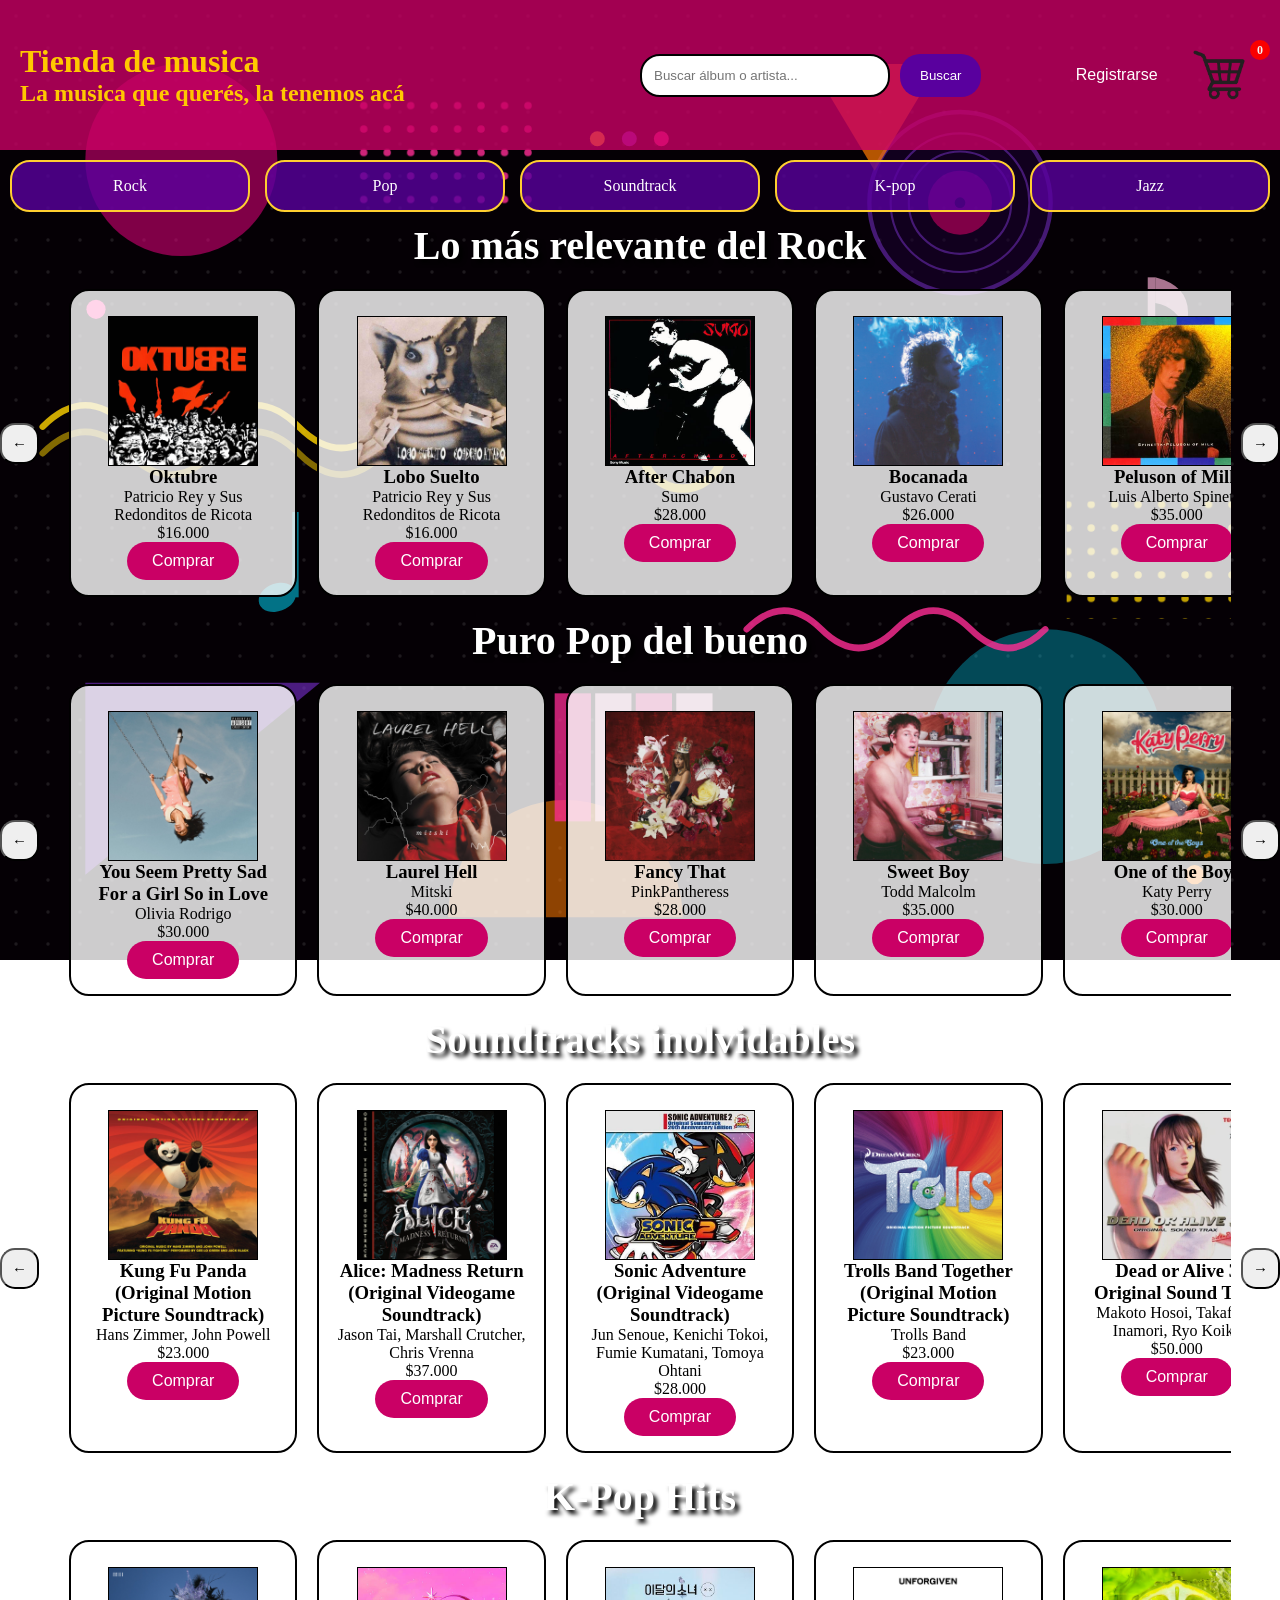
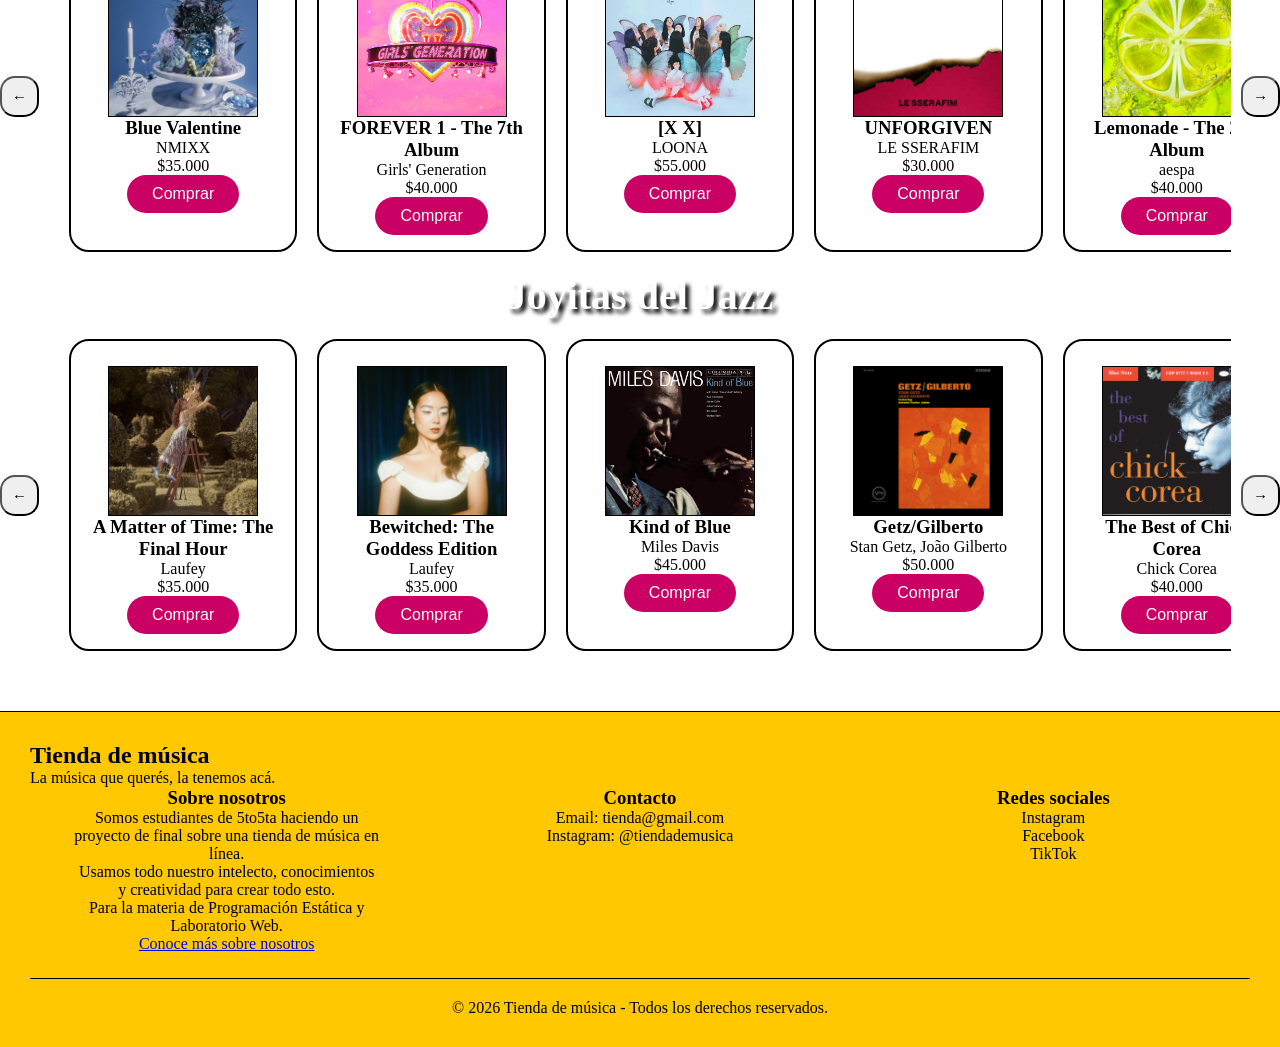
<file: Estructuras HTML/Index.html>
<html>
<head>
    <title>Tienda de Musica</title>
    <link rel="stylesheet" href="Index.css">

</head> 

<body>
    
<div class="contenedor">
<header>
    <div class="encabezado">

    <div class="titulo">
        <h1>Tienda de musica</h1>
        <h2>La musica que querés, la tenemos acá</h2>
    </div>

    <div class="buscador">
        <input type="text" id="buscadorInput" placeholder="Buscar álbum o artista...">
        <button id="btnBuscar" type="button">Buscar</button>
    </div>

    <div class="Registro">
    <a href="formularioRegistro.html" class="registrarse">Registrarse</a>

        <nav>
            <div class="carrito">
                <a href="CarritoDeCompras.html"><img src="Imagenes/carritoImagen.png" alt="Carrito de compras"><span id="contadorCarrito">0</span></a>
            </div>
        </nav>
    </div>
    </div>

</header>   
</div>
<main>
    <div class="Categorias">
        <a href="Rock.html">Rock</a>
        <a href="Pop.html">Pop</a>
        <a href="Soundtrack.html">Soundtrack</a>
        <a href="Kpop.html">K-pop</a>
        <a href="Jazz.html">Jazz</a>    
        </div>

<h2 class="titulo-rock">Lo más relevante del Rock</h2>

<div class="carrusel">
<button class="anterior">←</button>

<div class="productos1">
    <div class="Album">
        <img src="Imagenes/PortadaOktubre.jpg" alt="Album Oktubre">
        <h3>Oktubre</h3>
        <p>Patricio Rey y Sus Redonditos de Ricota</p>
        <p>$16.000</p>
        <button class="comprar" onclick="redirigirAPlantilla('oktubre')">Comprar</button>
    </div>

    <div class="Album">
        <img src="Imagenes/PortadaLoboSuelto.jpg" alt="Album Lobo Suelto">
        <h3>Lobo Suelto</h3>
        <p>Patricio Rey y Sus Redonditos de Ricota</p>
        <p>$16.000</p>
        <button class="comprar" onclick="redirigirAPlantilla('lobo-suelto')">Comprar</button>    
    </div>

    <div class="Album">
        <img src="Imagenes/PortadaAfterChabon.jpg" alt="Album After Chabon">
        <h3>After Chabon</h3>
        <p>Sumo</p>
        <p>$28.000</p>
        <button class="comprar" onclick="redirigirAPlantilla('after-chabon')">Comprar</button>    
    </div>

    <div class="Album">
        <img src="Imagenes/PortadaBocanada.jpg" alt="Album Bocanada">
        <h3>Bocanada</h3>
        <p>Gustavo Cerati</p>
        <p>$26.000</p>
        <button class="comprar" onclick="redirigirAPlantilla('bocanada')">Comprar</button> 
    </div>

    <div class="Album">
        <img src="Imagenes/PortadaPelusonOfMilk.jpg" alt="Album Peluson of Milk">
        <h3>Peluson of Milk</h3>
        <p>Luis Alberto Spinetta</p>
        <p>$35.000</p>
        <button class="comprar" onclick="redirigirAPlantilla('peluson-of-milk')">Comprar</button>    
    </div>

    <div class="Album">
        <img src="Imagenes/PortadaTheCure.jpg" alt="Album The Cure">
        <h3>The Cure</h3>
        <p>The Cure</p>
        <p>$40.000</p>
        <button class="comprar" onclick="redirigirAPlantilla('the-cure')">Comprar</button>
    </div>

    <div class="Album">
        <img src="Imagenes/PortadaRiot.jpg" alt="Album Riot">
        <h3>Riot!</h3>
        <p>Paramore</p>
        <p>$30.000</p>
        <button class="comprar" onclick="redirigirAPlantilla('riot')">Comprar</button>
    </div>

    <div class="Album">
        <img src="Imagenes/PortadaAmericanIdiot.jpg" alt="Album American Idiot">
        <h3>American Idiot</h3>
        <p>Green Day</p>
        <p>$25.000</p>
        <button class="comprar" onclick="redirigirAPlantilla('american-idiot')">Comprar</button>
    </div>

    <div class="Album">
        <img src="Imagenes/PortadaLetGo.jpg" alt="Album Let Go">
        <h3>Let Go</h3>
        <p>Avril Lavigne</p>
        <p>$32.000</p>
        <button class="comprar" onclick="redirigirAPlantilla('let-go')">Comprar</button>
    </div>

    <div class="Album">
        <img src="Imagenes/PortadaWeezer.jpg" alt="Album Weezer">
        <h3>Weezer</h3>
        <p>Weezer</p>
        <p>$28.000</p>
        <button class="comprar" onclick="redirigirAPlantilla('weezer-blue')">Comprar</button>
    </div>
    
    </div>  
     <button class="siguiente">→</button>
    
</div>

<script>
    const productos = document.querySelector(".productos1");
    const siguiente = document.querySelector(".siguiente");
    const anterior = document.querySelector(".anterior");

    siguiente.addEventListener("click", function() {
        productos.scrollLeft += 300;
    });

    anterior.addEventListener("click", function() {
        productos.scrollLeft -= 300;
    });
</script>

<h2 class="titulo-pop">Puro Pop del bueno</h2>

<div class="carrusel">
<button class="anterior2">←</button>

<div class="productos2">
    <div class="Album">
        <img src="Imagenes/PortadaOliviaRodrigo.jpg" alt="Album Olivia Rodrigo">
        <h3>You Seem Pretty Sad For a Girl So in Love</h3>
        <p>Olivia Rodrigo</p>
        <p>$30.000</p>
        <button class="comprar" onclick="redirigirAPlantilla('you-seem-pretty-sad')">Comprar</button>    
    </div>
    <div class="Album">
        <img src="Imagenes/PortadaLaurelHell.jpg" alt="Album Laurel Hell">
        <h3>Laurel Hell</h3>
        <p>Mitski</p>
        <p>$40.000</p>
        <button class="comprar" onclick="redirigirAPlantilla('laurel-hell')">Comprar</button>    
    </div>
    <div class="Album">
        <img src="Imagenes/PortadaFancyThat.jpg" alt="Album Fancy That">
        <h3>Fancy That</h3>
        <p>PinkPantheress</p>
        <p>$28.000</p>
        <button class="comprar" onclick="redirigirAPlantilla('fancy-that')">Comprar</button>    
    </div>
    <div class="Album">
        <img src="Imagenes/PortadaSweetBoy.jpg" alt="Album Sweet Boy">
        <h3>Sweet Boy</h3>
        <p>Todd Malcolm</p>
        <p>$35.000</p>
        <button class="comprar" onclick="redirigirAPlantilla('sweet-boy')">Comprar</button>    
    </div>
    <div class="Album">
        <img src="Imagenes/PortadaOneOfTheBoys.jpg" alt="Album One of the Boys">
        <h3>One of the Boys</h3>
        <p>Katy Perry</p>
        <p>$30.000</p>
        <button class="comprar" onclick="redirigirAPlantilla('one-of-the-boys')">Comprar</button>    
    </div>
    <div class="Album">
        <img src="Imagenes/PortadaBabyOneMoreTime.jpg" alt="Album One More Time">
        <h3>...Baby One More Time</h3>
        <p>Britney Spears</p>
        <p>$28.000</p>
        <button class="comprar" onclick="redirigirAPlantilla('baby-one-more-time')">Comprar</button>    
    </div>
    <div class="Album">
        <img src="Imagenes/PortadaBornThisWay.jpg" alt="Album Born This Way">
        <h3>Born This Way</h3>
        <p>Lady Gaga</p>
        <p>$35.000</p>
        <button class="comprar" onclick="redirigirAPlantilla('born-this-way')">Comprar</button>    
    </div>
    <div class="Album">
        <img src="Imagenes/PortadaElTemploDelPop.jpg" alt="Album El Templo del Pop">
        <h3>El Templo del Pop</h3>
        <p>Miranda!</p>
        <p>$23.000</p>
        <button class="comprar" onclick="redirigirAPlantilla('el-templo-del-pop')">Comprar</button>    
    </div>
    <div class="Album">
        <img src="Imagenes/PortadaSinRestricciones.jpg" alt="Album Sin Restricciones">
        <h3>Sin Restricciones</h3>
        <p>Miranda!</p>
        <p>$23.000</p>
        <button class="comprar" onclick="redirigirAPlantilla('sin-restricciones')">Comprar</button>    
    </div>

    </div>  
     <button class="siguiente2">→</button>
    
</div>

<script>
    const productosPop = document.querySelector(".productos2");
    const siguientePop = document.querySelector(".siguiente2");
    const anteriorPop = document.querySelector(".anterior2");

    siguientePop.addEventListener("click", function() {
        productosPop.scrollLeft += 300;
    });

    anteriorPop.addEventListener("click", function() {
        productosPop.scrollLeft -= 300;
    });
</script>

<h2 class="titulo-soundtrack">Soundtracks inolvidables</h2>

<div class="carrusel">
<button class="anterior3">←</button>

<div class="productos3">
    <div class="Album">
        <img src="Imagenes/PortadaKungFuPanda.jpg" alt="Album Kung Fu Panda">
        <h3>Kung Fu Panda (Original Motion Picture Soundtrack)</h3>
        <p>Hans Zimmer, John Powell</p>
        <p>$23.000</p>
        <button class="comprar" onclick="redirigirAPlantilla('kung-fu-panda-ost')">Comprar</button>    
    </div>
    <div class="Album">
        <img src="Imagenes/PortadaAliceMadnessReturns.jpg" alt="Album Alice Madness Return">
        <h3>Alice: Madness Return (Original Videogame Soundtrack)</h3>
        <p>Jason Tai, Marshall Crutcher, Chris Vrenna</p>
        <p>$37.000</p>
        <button class="comprar" onclick="redirigirAPlantilla('alice-madness-returns-ost')">Comprar</button>    
    </div>
    <div class="Album">
        <img src="Imagenes/PortadaSonicAdventure.jpg" alt="Album Sonic Adventure">
        <h3>Sonic Adventure (Original Videogame Soundtrack)</h3>
        <p>Jun Senoue, Kenichi Tokoi, Fumie Kumatani, Tomoya Ohtani</p>
        <p>$28.000</p>
        <button class="comprar" onclick="redirigirAPlantilla('sonic-adventure-ost')">Comprar</button>    
    </div>
    <div class="Album">
        <img src="Imagenes/PortadaTrolls.jpg" alt="Album Trolls">
        <h3>Trolls Band Together (Original Motion Picture Soundtrack)</h3>
        <p>Trolls Band</p>
        <p>$23.000</p>
        <button class="comprar" onclick="redirigirAPlantilla('trolls-band-together-ost')">Comprar</button>    
    </div>
    <div class="Album">
        <img src="Imagenes/PortadaDeadOrAlive3.jpg" alt="Album Dead or Alive 3">
        <h3>Dead or Alive 3 Original Sound Trax</h3>
        <p>Makoto Hosoi, Takafumi Inamori, Ryo Koike</p>
        <p>$50.000</p>
        <button class="comprar" onclick="redirigirAPlantilla('dead-or-alive-3-ost')">Comprar</button>    
    </div>
    <div class="Album">
        <img src="Imagenes/PortadaCars.jpg" alt="Album Cars">
        <h3>Cars (Original Motion Picture Soundtrack)</h3>
        <p>John Powell, Randy Newman</p>
        <p>$25.000</p>
        <button class="comprar" onclick="redirigirAPlantilla('cars-ost')">Comprar</button>    
    </div>
    <div class="Album">
        <img src="Imagenes/PortadaZelda.jpg" alt="Album The Legend of Zelda">
        <h3>The Legend of Zelda: Ocarina of Time (Original Soundtrack)</h3>
        <p>Koji Kondo</p>
        <p>$40.000</p>
        <button class="comprar" onclick="redirigirAPlantilla('zelda-ocarina-of-time-ost')">Comprar</button>    
    </div>
    <div class="Album">
        <img src="Imagenes/PortadaRocky.jpg" alt="Album Rocky">
        <h3>Rocky III: "Eye of the Tiger survivor" (Original Motion Picture Soundtrack)</h3>
        <p>Frankie Sullivan, Jim Peterik</p>
        <p>$30.000</p>
        <button class="comprar" onclick="redirigirAPlantilla('rocky-iii-ost')">Comprar</button>    
    </div>
    <div class="Album">
        <img src="Imagenes/PortadaSplatoon2.jpg" alt="Album Splatoon 2">
        <h3>Splatoon 2 (Original Soundtrack)</h3>
        <p>Toru Minegishi, Ryo Nagamatsu, Mitsuhiro Kida, Takahisa Yamamoto,Isami Yoshida</p>
        <p>$60.000</p>
        <button class="comprar" onclick="redirigirAPlantilla('splatoon-2-ost')">Comprar</button>    
    </div>
    <div class="Album">
        <img src="Imagenes/PortadaIDV.jpg" alt="Album IDV">
        <h3>Identity V Anniversary Sound Track(Call of the Abyss)</h3>
        <p>Wang Jingfei, Tang Yuchen, Zhejiang, Lang Lang</p>
        <p>$45.000</p>
        <button class="comprar" onclick="redirigirAPlantilla('identity-v-anniversary')">Comprar</button>    
    </div>

    </div>  
     <button class="siguiente3">→</button>
    
</div>

<script>
    const productosSoundtrack = document.querySelector(".productos3");
    const siguienteSoundtrack = document.querySelector(".siguiente3");
    const anteriorSoundtrack = document.querySelector(".anterior3");

    siguienteSoundtrack.addEventListener("click", function() {
        productosSoundtrack.scrollLeft += 300;
    });

    anteriorSoundtrack.addEventListener("click", function() {
        productosSoundtrack .scrollLeft -= 300;
    });
</script>

<h2 class="titulo-kpop">K-Pop Hits</h2>

<div class="carrusel">
<button class="anterior4">←</button>

<div class="productos4">
    <div class="Album">
        <img src="Imagenes/PortadaBlueValentine.jpg" alt="Album Blue Valentine">
        <h3>Blue Valentine</h3>
        <p>NMIXX</p>
        <p>$35.000</p>
        <button class="comprar" onclick="redirigirAPlantilla('blue-valentine')">Comprar</button>    
    </div>
    <div class="Album">
        <img src="Imagenes/PortadaFOREVER1.jpg" alt="Album FOREVER 1">
        <h3>FOREVER 1 - The 7th Album</h3>
        <p>Girls' Generation</p>
        <p>$40.000</p>
        <button class="comprar" onclick="redirigirAPlantilla('forever-1')">Comprar</button>    
    </div>
    <div class="Album">
        <img src="Imagenes/PortadaXX.jpg" alt="Album Loona">
        <h3>[X X]</h3>
        <p>LOONA</p>
        <p>$55.000</p>
        <button class="comprar" onclick="redirigirAPlantilla('xx')">Comprar</button>    
    </div>
    <div class="Album">
        <img src="Imagenes/PortadaUnforgiven.jpg" alt="Album Unforgiven">
        <h3>UNFORGIVEN</h3>
        <p>LE SSERAFIM</p>
        <p>$30.000</p>
        <button class="comprar" onclick="redirigirAPlantilla('unforgiven')">Comprar</button>    
    </div>
    <div class="Album">
        <img src="Imagenes/PortadaLemonade.jpg" alt="Album Lemonade">
        <h3>Lemonade - The 2nd Album</h3>
        <p>aespa</p>
        <p>$40.000</p>
        <button class="comprar" onclick="redirigirAPlantilla('lemonade')">Comprar</button>    
    </div>
    <div class="Album">
        <img src="Imagenes/PortadaEyesWideOpen.jpg" alt="Album Eyes Wide Open">
        <h3>Eyes Wide Open</h3>
        <p>TWICE</p>
        <p>$35.000</p>
        <button class="comprar" onclick="redirigirAPlantilla('eyes-wide-open')">Comprar</button>    
    </div>
    <div class="Album">
        <img src="Imagenes/PortadaRedLight.jpg" alt="Album Red Light">
        <h3>Red Light - The 3rd Album</h3>
        <p>f(x)</p>
        <p>$45.000</p>
        <button class="comprar" onclick="redirigirAPlantilla('red-light')">Comprar</button>    
    </div>
    <div class="Album">
        <img src="Imagenes/PortadaTheRed.jpg" alt="Album The Red">
        <h3>The Red - The 1st Album</h3>
        <p>Red Velvet</p>
        <p>$40.000</p>
        <button class="comprar" onclick="redirigirAPlantilla('the-red')">Comprar</button>    
    </div>
    <div class="Album">
        <img src="Imagenes/PortadaPeekABoo.jpg" alt="Album Peek-A-Boo">
        <h3>Perfect Velvet - The 2nd Album</h3>
        <p>Red Velvet</p>
        <p>$40.000</p>
        <button class="comprar" onclick="redirigirAPlantilla('perfect-velvet')">Comprar</button>    
    </div>
    <div class="Album">
        <img src="Imagenes/PortadaTheWonderYears.jpg" alt="Album The Wonder Years">
        <h3>The Wonder Years</h3>
        <p>Wonder Girls</p>
        <p>$60.000</p>
        <button class="comprar" onclick="redirigirAPlantilla('the-wonder-years')">Comprar</button>    
    </div>

    </div>  
     <button class="siguiente4">→</button>
    
</div>

<script>
    const productosKpop = document.querySelector(".productos4");
    const siguienteKpop = document.querySelector(".siguiente4");
    const anteriorKpop = document.querySelector(".anterior4");

    siguienteKpop.addEventListener("click", function() {
        productosKpop.scrollLeft += 300;
    });

    anteriorKpop.addEventListener("click", function() {
        productosKpop .scrollLeft -= 300;
    });
</script>

<h2 class="titulo-Jazz">Joyitas del Jazz</h2>

<div class="carrusel">
<button class="anterior5">←</button>

<div class="productos5">
    <div class="Album">
        <img src="Imagenes/PortadaAMatterofTime.jpg" alt="Album A Matter of Time">
        <h3>A Matter of Time: The Final Hour</h3>
        <p>Laufey</p>
        <p>$35.000</p>
        <button class="comprar" onclick="redirigirAPlantilla('a-matter-of-time')">Comprar</button>    
    </div>
    <div class="Album">
        <img src="Imagenes/PortadaBewitched.jpg" alt="Album Bewitched">
        <h3>Bewitched: The Goddess Edition</h3>
        <p>Laufey</p>
        <p>$35.000</p>
        <button class="comprar" onclick="redirigirAPlantilla('bewitched')">Comprar</button>    
    </div>
    <div class="Album">
        <img src="Imagenes/PortadaKindofBlue.jpg" alt="Album Kind of Blue">
        <h3>Kind of Blue</h3>
        <p>Miles Davis</p>
        <p>$45.000</p>
        <button class="comprar" onclick="redirigirAPlantilla('kind-of-blue')">Comprar</button>    
    </div>
    <div class="Album">
        <img src="Imagenes/PortadaGetzGiliberto.jpg" alt="Album Getz/Gilberto">
        <h3>Getz/Gilberto</h3>
        <p>Stan Getz, João Gilberto</p>
        <p>$50.000</p>
        <button class="comprar" onclick="redirigirAPlantilla('getz-gilberto')">Comprar</button>    
    </div>
    <div class="Album">
        <img src="Imagenes/PortadaTheBestOfChickCorea.jpg" alt="Album The Best of Chick Corea">
        <h3>The Best of Chick Corea</h3>
        <p>Chick Corea</p>
        <p>$40.000</p>
        <button class="comprar" onclick="redirigirAPlantilla('the-best-of-chick-corea')">Comprar</button>    
    </div>
    <div class="Album">
        <img src="Imagenes/PortadaBossaHulaNova.jpg" alt="Album Bossa Hula Nova">
        <h3>Bossa Hula Nova</h3>
        <p>Lisa Ono</p>
        <p>$50.000</p>
        <button class="comprar" onclick="redirigirAPlantilla('bossa-hula-nova')">Comprar</button>    
    </div>
    <div class="Album">
        <img src="Imagenes/PortadaSeychelles.jpg" alt="Album SEYCHELLES">
        <h3>SEYCHELLES</h3>
        <p>Masayoshi Takanaka</p>
        <p>$35.000</p>
        <button class="comprar" onclick="redirigirAPlantilla('seychelles')">Comprar</button>    
    </div>
    <div class="Album">
        <img src="Imagenes/PortadaBrasilianSkies.jpg" alt="Album Brasilian Skies">
        <h3>Brasilian Skies</h3>
        <p>Masayoshi Takanaka</p>
        <p>$35.000</p>
        <button class="comprar" onclick="redirigirAPlantilla('brasilian-skies')">Comprar</button>    
    </div>
    <div class="Album">
        <img src="Imagenes/PortadaMemoryBomb.jpg" alt="Album Memory Bomb">
        <h3>Memory Bomb</h3>
        <p>Kiefer</p>
        <p>$50.000</p>
        <button class="comprar" onclick="redirigirAPlantilla('memory-bomb')">Comprar</button>    
    </div>
    <div class="Album">
        <img src="Imagenes/PortadaDedicatedToYou.jpg" alt="Album Dedicated to You">
        <h3>Dedicated to You</h3>
        <p>Branford Marsalis Quartet</p>
        <p>$43.000</p>
        <button class="comprar" onclick="redirigirAPlantilla('dedicated-to-you')">Comprar</button>    
    </div>

    </div>  
     <button class="siguiente5">→</button>
    
</div>

<script>
    const productosJazz = document.querySelector(".productos5");
    const siguienteJazz = document.querySelector(".siguiente5");
    const anteriorJazz = document.querySelector(".anterior5");

    siguienteJazz.addEventListener("click", function() {
        productosJazz.scrollLeft += 300;
    });

    anteriorJazz.addEventListener("click", function() {
        productosJazz .scrollLeft -= 300;
    });
</script>

</main>

<footer class="pie">
<div class="tituloProyecto">
    <h2>Tienda de música</h2>
    <p>La música que querés, la tenemos acá.</p>
    </div>

    <div class="informacion">
        <div>
            <h3>Sobre nosotros</h3>
            <p>Somos estudiantes de 5to5ta haciendo un proyecto de final sobre una tienda de música en línea.</p>
            <P>Usamos todo nuestro intelecto, conocimientos y creatividad para crear todo esto.</P>
            <p>Para la materia de Programación Estática y Laboratorio Web.</p>
            <a href="Nosotros.html">Conoce más sobre nosotros</a>
        </div>
        <div>
            <h3>Contacto</h3>
            <p>Email: tienda@gmail.com</p>
            <p>Instagram: @tiendademusica</p>
        </div>
         <div>
            <h3>Redes sociales</h3>
            <p>Instagram</p>
            <p>Facebook</p>
            <p>TikTok</p>
        </div>
    </div>
    <div class="derechosAutor">
        <p>© 2026 Tienda de música - Todos los derechos reservados.</p>
    </div>

</footer>
 <script src="datos.js"></script>
 <script src="app.js"></script>



 <script>
    // Buscador blindado y optimizado para Index_2.html
    window.addEventListener("pageshow", () => {
        const inputBuscador = document.getElementById("buscadorInput");
        const btnBuscar = document.getElementById("btnBuscar");

        function ejecutarFiltro() {
            if (!inputBuscador) return;
            const textoBusqueda = inputBuscador.value.toLowerCase().trim();
            const todosLosAlbumes = document.querySelectorAll(".Album");

            todosLosAlbumes.forEach(album => {
                const titulo = album.querySelector("h3") ? album.querySelector("h3").textContent.toLowerCase() : "";
                const artista = album.querySelector("p") ? album.querySelector("p").textContent.toLowerCase() : "";

                if (titulo.includes(textoBusqueda) || artista.includes(textoBusqueda)) {
                    album.style.display = ""; 
                } else {
                    album.style.display = "none";
                }
            });
        }

        if (inputBuscador) {
            inputBuscador.value = ""; 
            ejecutarFiltro();
            inputBuscador.oninput = ejecutarFiltro;
        }

        if (btnBuscar) {
            btnBuscar.onclick = (e) => {
                e.preventDefault();
                ejecutarFiltro();
            };
        }
    });
 </script>



</body>
</html>
</file>
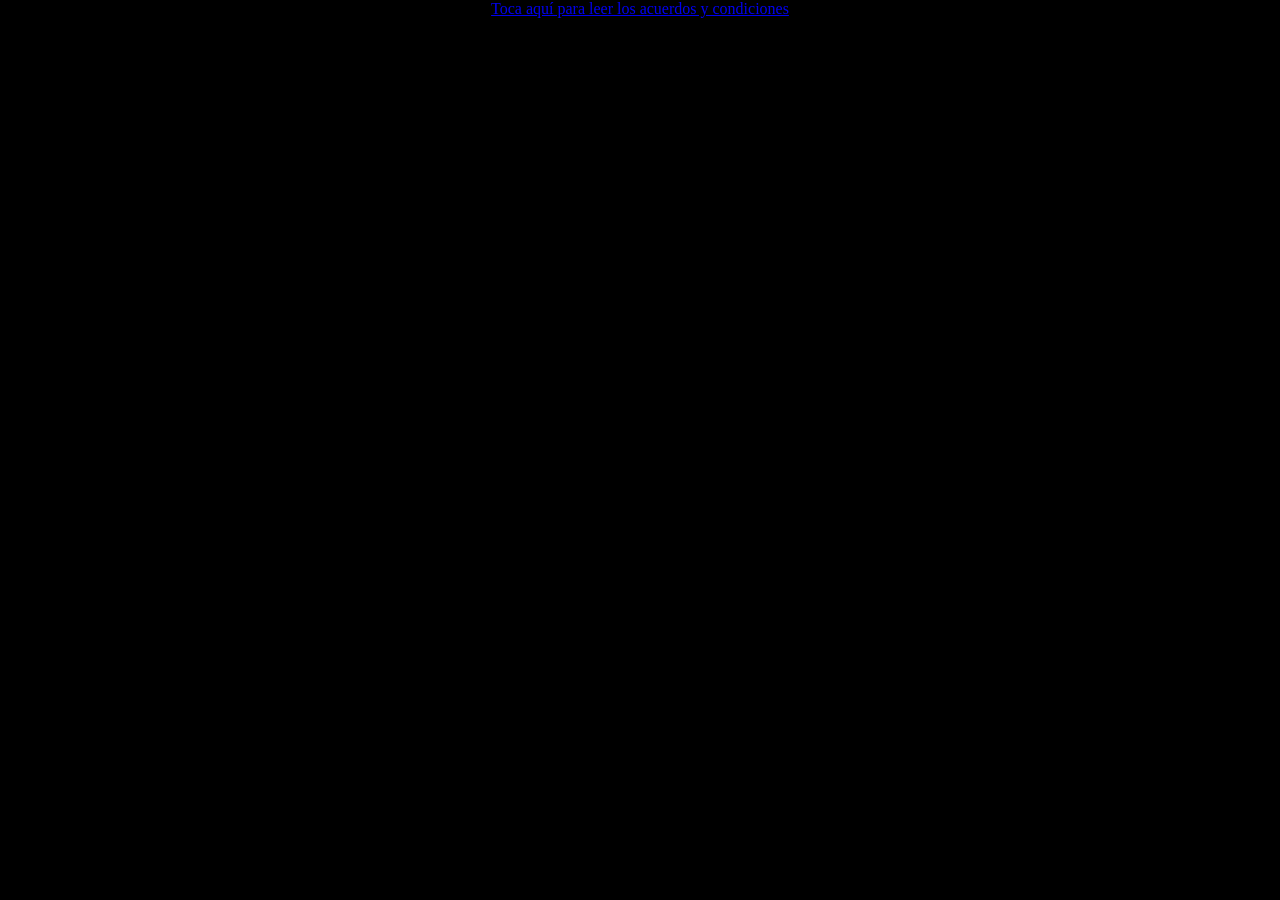
<file: Estructuras HTML/acuerdosYcondiciones.html>
<!DOCTYPE html>
<html lang="es">
<head>
    <meta charset="UTF-8">
    <meta name="viewport" content="width=device-width, initial-scale=1.0">
    <title>sorpresita</title>
    <link rel="stylesheet" href="acuerditos.css">
</head>
<body>
    <div class="texto">
        <a href="#" id="enlaceVideo">Toca aquí para leer los acuerdos y condiciones</a>
    </div>

    <!-- Hola profe la verdad que esta pagina fue meramente creada por, amor al arte y desear hacernos
     los chistositos la verdad, se nota el poco concomiento d alguien (dan) y la ayuda externa (aldana)-->
    <div class="escenario" id="escenario" style="display:none;">

        <div class="fila-arriba">
            <img class="gif" src="Imagenes/spamton-dance.gif" alt="GIF 1"> 

            <video id="miVideo" width="640" height="360" controls>
                <source src="Imagenes/videoepico.mp4" type="video/mp4">
                Tu navegador no soporta la etiqueta de video.
            </video>

            <img class="gif" src="Imagenes/doctor-casa-y-maomao.gif" alt="GIF 2">
        </div>

        <div class="fila-abajo">
            <div class="a">
            <img class="gif" src="Imagenes/memevalen.jfif" alt="GIF 3">
            </div>
            <img class="gif" src="Imagenes/gatito-programador.gif" alt="GIF 4">
            <img class="gif" src="Imagenes/el-buen-saul.gif" alt="GIF 5">
            <img class="gif" src="Imagenes/pablito-no-romero.gif" alt="GIF 6">
        </div>
    </div>

    <script>
    document.getElementById('enlaceVideo').addEventListener('click', function(e) {
        e.preventDefault();

        document.getElementById('escenario').style.display = 'flex';

        document.getElementById('miVideo').play().catch(function(error) {
            console.log("Error al reproducir:", error);
        });
    });
    </script>
</body>
</html>
</file>
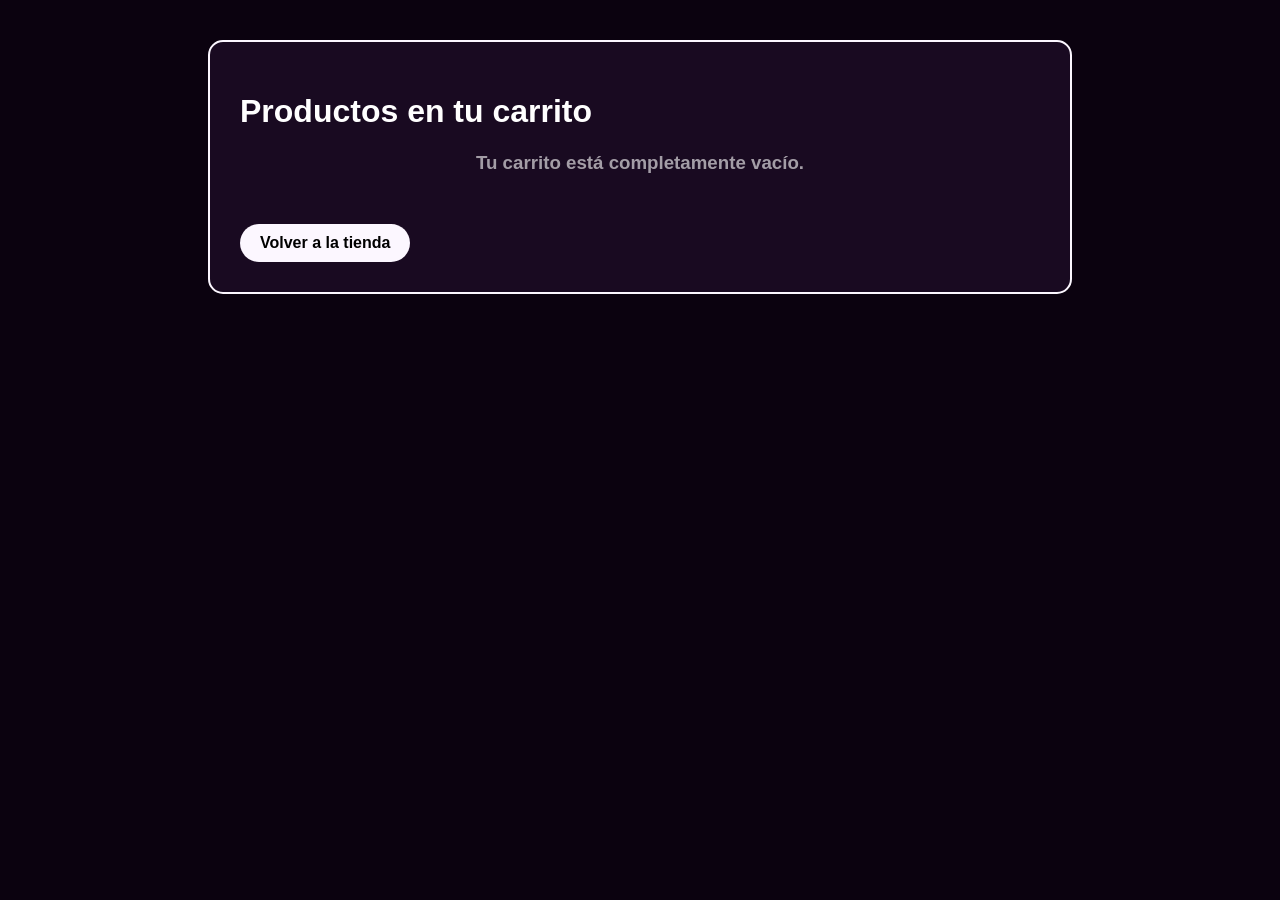
<file: Estructuras HTML/CarritoDeCompras.html>
<!DOCTYPE html>
<html lang="es">
<head>
    <meta charset="UTF-8">
    <title>Tu Compra - Tienda de Música</title>
    <link rel="stylesheet" href="CarritoDeCompras.css">
</head>

<body>

    <div class="contenedor-carrito">

        <h1>Productos en tu carrito</h1>

        <div id="lista-compra"></div>

        <div id="zona-total" style="margin-top: 30px; text-align: right;"></div>

        <a href="Index.html" class="btn-volver">Volver a la tienda</a>

    </div>

    <script>

        function mostrarProductos() {

            const listaCarrito = JSON.parse(localStorage.getItem("carritoTienda")) || [];

            const contenedorLista = document.getElementById("lista-compra");
            const contenedorTotal = document.getElementById("zona-total");

            if (listaCarrito.length === 0) {

                contenedorLista.innerHTML = "<h3 style='text-align:center; opacity:0.6;'>Tu carrito está completamente vacío.</h3>";

                contenedorTotal.innerHTML = "";

                return;
            }

            contenedorLista.innerHTML = "";

            let granTotal = 0;

            listaCarrito.forEach((prod, indice) => {

                let subtotal = prod.precio * prod.cantidad;

                granTotal += subtotal;

                contenedorLista.innerHTML += `
                    <div class="item-disco">

                        <img src="${prod.imagen}" width="70">

                        <div class="info-disco">

                            <h3>${prod.titulo}</h3>

                            <p>Cantidad: ${prod.cantidad}</p>

                        </div>

                        <h3>$${subtotal.toLocaleString('es-AR')}</h3>

                        <button class="btn-eliminar" onclick="eliminarProducto(${indice})">
                            X
                        </button>

                    </div>
                `;

            });

            contenedorTotal.innerHTML = `
                <h2>Total a pagar: $${granTotal.toLocaleString('es-AR')}</h2>

                <button onclick="limpiarTodo()" class="btn-vaciar">
                    Vaciar Carrito
                </button>
            `;

        }


        // Elimina solamente el producto seleccionado

        function eliminarProducto(indice) {

            let listaCarrito = JSON.parse(localStorage.getItem("carritoTienda")) || [];

            listaCarrito.splice(indice, 1);

            localStorage.setItem("carritoTienda", JSON.stringify(listaCarrito));

            mostrarProductos();

        }


        // Elimina todos los productos

        function limpiarTodo() {

            localStorage.removeItem("carritoTienda");

            mostrarProductos();

        }


        // Muestra los productos al entrar al carrito

        mostrarProductos();

    </script>

</body>
</html>
</file>
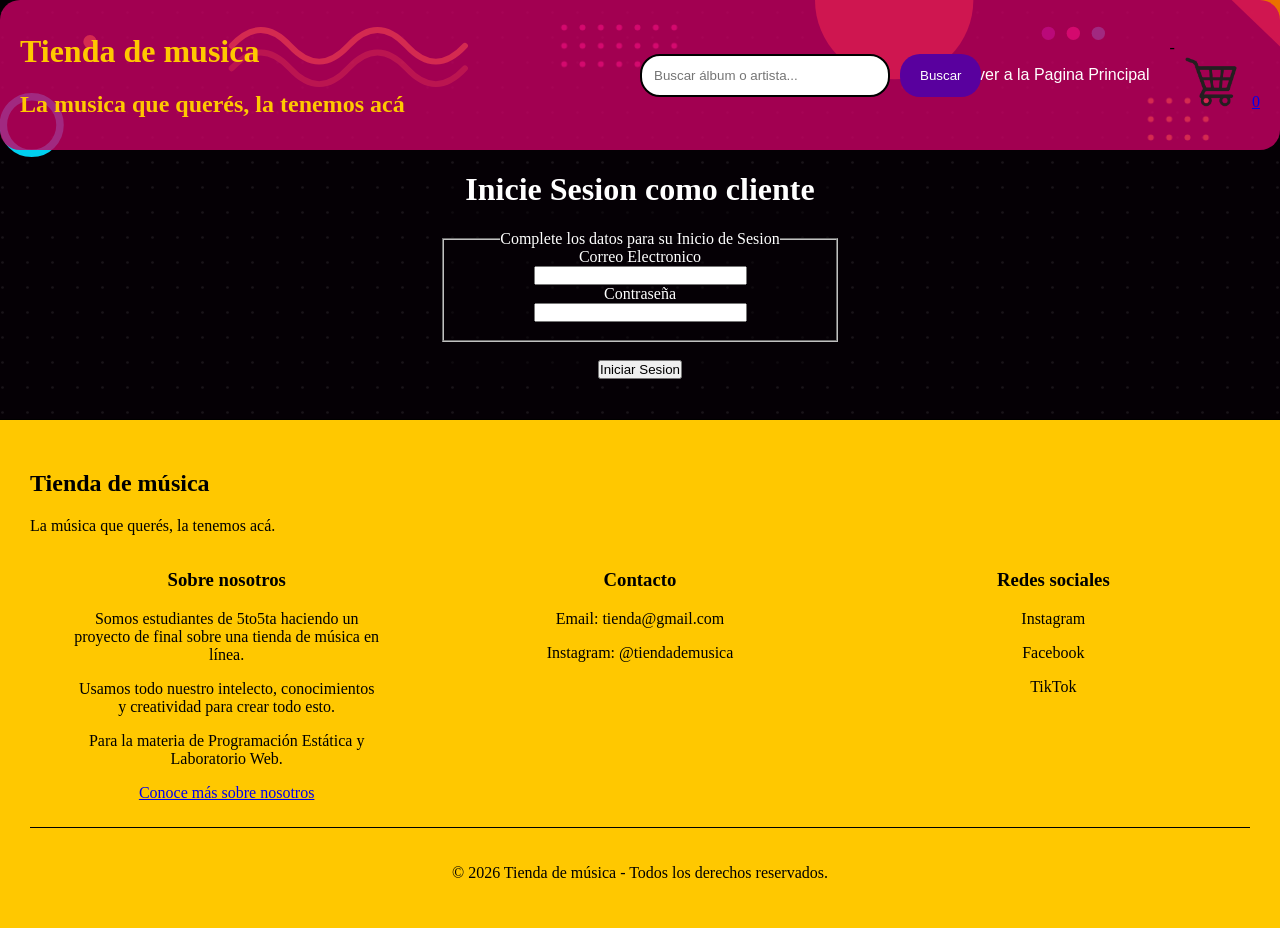
<file: Estructuras HTML/formularioInicioSesion.html>
<!DOCTYPE html>
<html lang="en">
<head>
    <meta charset="UTF-8">
    <meta name="viewport" content="width=device-width, initial-scale=1.0">
    <title>Inicio de sesion de Usuario</title>
    <link rel="stylesheet" href="inicioDeSesion.css">
</head>
<body>
<header>
    <div class="encabezado">

        <div class="titulo">
            <h1>Tienda de musica</h1>
            <h2>La musica que querés, la tenemos acá</h2>
        </div>

        <div class="buscador">
            <input type="text" placeholder="Buscar álbum o artista...">
            <button>Buscar</button>
        </div>
         <div class="paginaprincipal">
    <a href="Index.html" class="paginaPrincipal">Volver a la Pagina Principal</a>   
       
        <nav>-
            <div class="carrito">
                <a href="CarritoDeCompras.html"><img src="Imagenes/carritoImagen.png" alt="Carrito de compras"><span id="contadorCarrito">0</span></a>
            </div>
        </nav>

    </div>
</header>   
        <div class="iniciodesesion">
        <h1>Inicie Sesion como cliente </h1>
           <form id="formularioInicioSesion">
            <fieldset>
            <legend>Complete los datos para su Inicio de Sesion</legend> 
                    <label for="CorreoElect">Correo Electronico</label><br>
                    <input type="email" name="Correo" id="CorreoElectronico" size="25" required><br>
                    <label for="contraseña">Contraseña</label><br>
                    <input type="password" name="ContraseñaUsuario" id="Contraseña" size="25" required><br>
            <br>
        </fieldset>
        <br>    
        <input type="submit" name="RegistroUsuario" value="Iniciar Sesion">
          </form>
    </div>
    <footer class="pie">
    <div class="tituloProyecto">
         <h2>Tienda de música</h2>
         <p>La música que querés, la tenemos acá.</p>
    </div>

    <div class="informacion">
        <div>
            <h3>Sobre nosotros</h3>
            <p>Somos estudiantes de 5to5ta haciendo un proyecto de final sobre una tienda de música en línea.</p>
            <P>Usamos todo nuestro intelecto, conocimientos y creatividad para crear todo esto.</P>
            <p>Para la materia de Programación Estática y Laboratorio Web.</p>
            <a href="Nosotros.html">Conoce más sobre nosotros</a>
        </div>
        <div>
            <h3>Contacto</h3>
            <p>Email: tienda@gmail.com</p>
            <p>Instagram: @tiendademusica</p>
        </div>
         <div>
            <h3>Redes sociales</h3>
            <p>Instagram</p>
            <p>Facebook</p>
            <p>TikTok</p>
        </div>
    </div>
    <div class="derechosAutor">
        <p>© 2026 Tienda de música - Todos los derechos reservados.</p>
    </div>

</footer>
<script>
    
document.getElementById("formulario").addEventListener("submit", function(event) {

    event.preventDefault();

    let correo = document.getElementById("CorreoElectronico").value;
    let contraseña = document.getElementById("Contraseña").value;
    let acuerdos = document.getElementById("acuerdos").checked;

    if ( correo == "" || contraseña == "") {
        alert("Debe completar todos los campos.");
    }


    else if (contraseña.length < 6) {
        alert("La contraseña debe tener al menos 6 caracteres.");
    }

    else if (acuerdos == false) {
        alert("Debe aceptar los términos y condiciones.");
    }

    else {
        alert("¡Inicio de sesion completado correctamente!");
    }

});
</script>
</body>
</html>
</file>
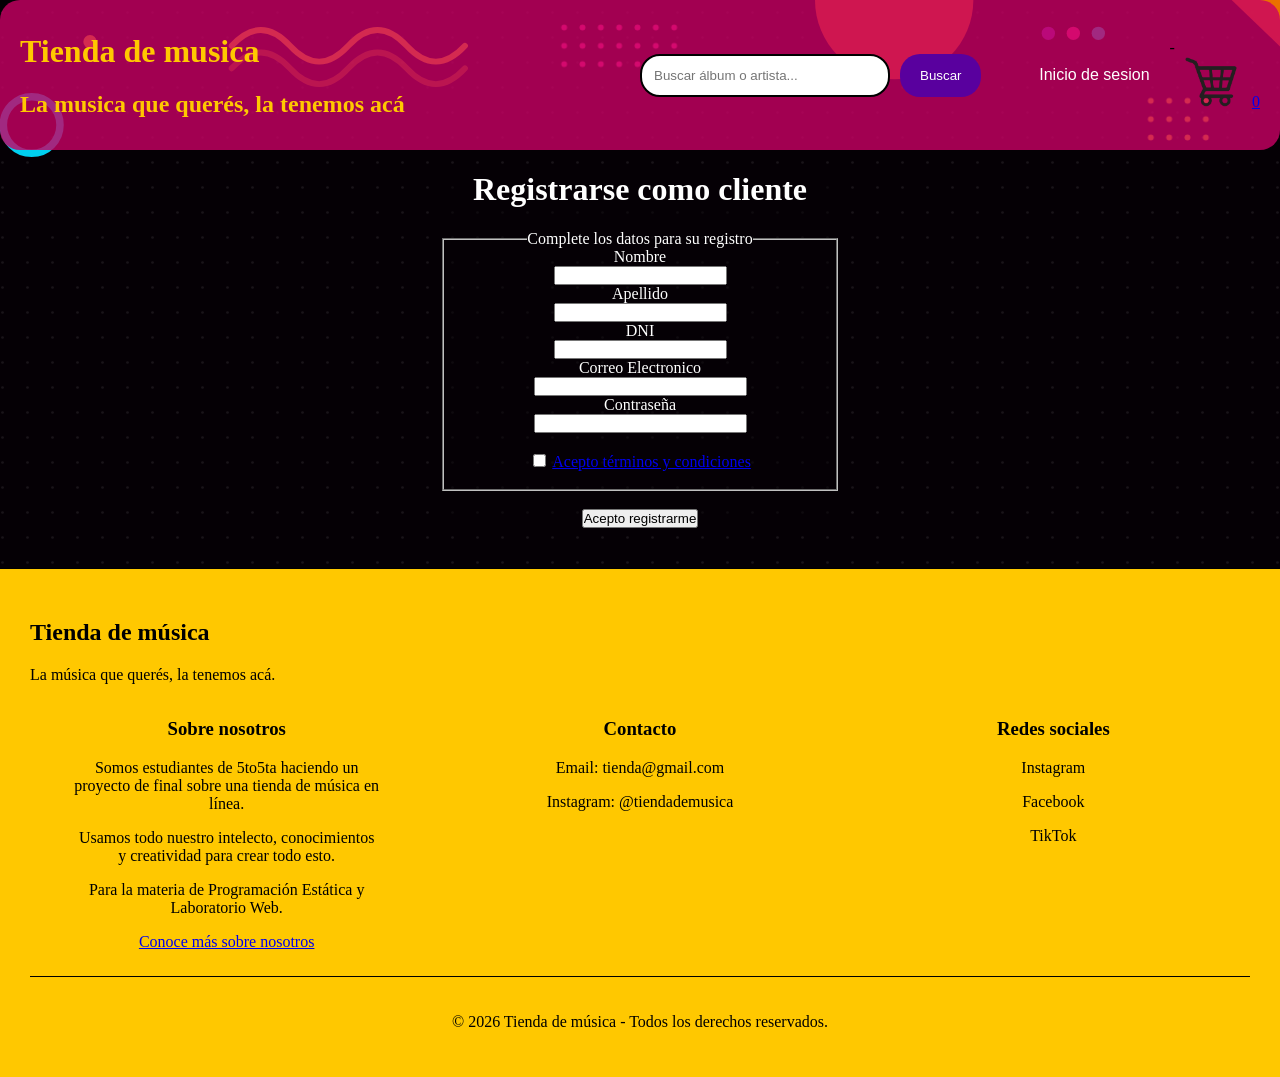
<file: Estructuras HTML/formularioRegistro.html>
<!DOCTYPE html>
<html lang="en">
<head>
    <meta charset="UTF-8">
    <meta name="viewport" content="width=device-width, initial-scale=1.0">
    <title>Registro de Usuario</title>
    <link rel="stylesheet" href="registro.css">
</head>
<body>
<header>
    <div class="encabezado">

        <div class="titulo">
            <h1>Tienda de musica</h1>
            <h2>La musica que querés, la tenemos acá</h2>
        </div>

        <div class="buscador">
            <input type="text" placeholder="Buscar álbum o artista...">
            <button>Buscar</button>
        </div>
        <div class="iniciosesion">
    <a href="formularioInicioSesion.html" class="inicioDeSesion">Inicio de sesion</a>   
        <nav>-
            <div class="carrito">
                <a href="CarritoDeCompras.html"><img src="Imagenes/carritoImagen.png" alt="Carrito de compras"><span id="contadorCarrito">0</span></a>
            </div>
        </nav>

    </div>
</header>   
        <div class="registro">
        <h1>Registrarse como cliente </h1>
           <form id="formularioRegistro">
            <fieldset>
            <legend>Complete los datos para su registro</legend> 
                    <label for="nombre">Nombre </label><br>
                    <input type="text" name="nombre" id="nombreCliente" size="20" required><br>
                    <label for="apellido">Apellido</label><br>
                    <input type="text" name="apellido" id="apellidoCliente" size="20" required><br>
                    <label for="Dni">DNI</label><br>
                    <input type="text" name="Dni" id="DocumentoNacional" size="20" minlength="8" maxlength="8" required><br>
                    <label for="CorreoElect">Correo Electronico</label><br>
                    <input type="email" name="Correo" id="CorreoElectronico" size="25" required><br>
                    <label for="contraseña">Contraseña</label><br>
                    <input type="password" name="ContraseñaUsuario" id="Contraseña" size="25" required><br>

                    <br>    
                    <input type="checkbox" name="acuerdosYcondiciones" value="acepta" id="acuerdos" required>
                    <label for="acuerdosYcondiciones"><a href="acuerdosYcondiciones.html">Acepto términos y condiciones</label></a><br>
                    <br>
                            
        </fieldset>
        <br>    
        <input type="submit" name="RegistroUsuario" value="Acepto registrarme">
          </form>
    </div>
    <footer class="pie">
    <div class="tituloProyecto">
         <h2>Tienda de música</h2>
         <p>La música que querés, la tenemos acá.</p>
    </div>

    <div class="informacion">
        <div>
            <h3>Sobre nosotros</h3>
            <p>Somos estudiantes de 5to5ta haciendo un proyecto de final sobre una tienda de música en línea.</p>
            <P>Usamos todo nuestro intelecto, conocimientos y creatividad para crear todo esto.</P>
            <p>Para la materia de Programación Estática y Laboratorio Web.</p>
            <a href="Nosotros.html">Conoce más sobre nosotros</a>
        </div>
        <div>
            <h3>Contacto</h3>
            <p>Email: tienda@gmail.com</p>
            <p>Instagram: @tiendademusica</p>
        </div>
         <div>
            <h3>Redes sociales</h3>
            <p>Instagram</p>
            <p>Facebook</p>
            <p>TikTok</p>
        </div>
    </div>
    <div class="derechosAutor">
        <p>© 2026 Tienda de música - Todos los derechos reservados.</p>
    </div>

</footer>
<script>
    
document.getElementById("formularioRegistro").addEventListener("submit", function(event) {

    event.preventDefault();

    let nombre = document.getElementById("nombreCliente").value;
    let apellido = document.getElementById("apellidoCliente").value;
    let dni = document.getElementById("DocumentoNacional").value;
    let correo = document.getElementById("CorreoElectronico").value;
    let contraseña = document.getElementById("Contraseña").value;
    let acuerdos = document.getElementById("acuerdos").checked;

    if (nombre == "" || apellido == "" || dni == "" || correo == "" || contraseña == "") {
        alert("Debe completar todos los campos.");
    }

    else if (isNaN(dni) || dni.length != 8) {
        alert("El DNI debe tener 8 números.");
    }

    else if (contraseña.length < 6) {
        alert("La contraseña debe tener al menos 6 caracteres.");
    }

    else if (acuerdos == false) {
        alert("Debe aceptar los términos y condiciones.");
    }

    else {
        alert("¡Registro completado correctamente!");
    }

});
</script>
</body>
</html>
</file>
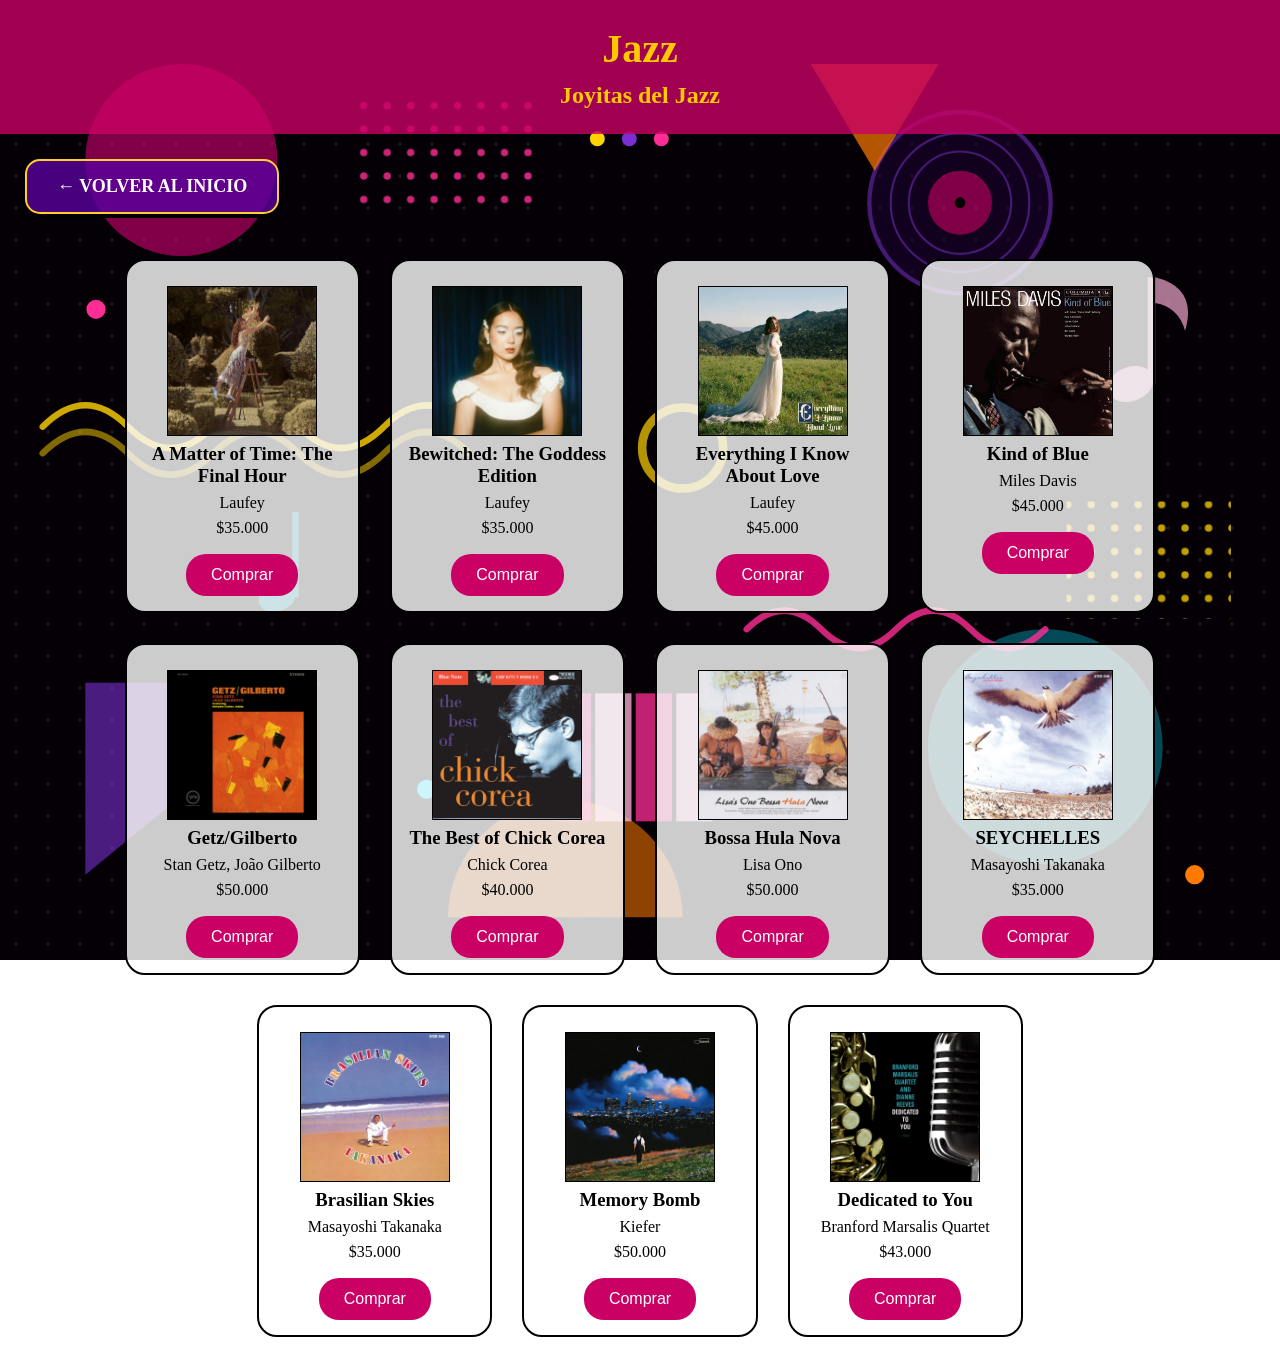
<file: Estructuras HTML/Jazz.html>
<!DOCTYPE html>
<html lang="es">

<head>
    <meta charset="UTF-8">
    <title>Álbumes de Jazz</title>
    <link rel="stylesheet" href="Categorias.css">
</head>

<body>

    <header>
        <h1>Jazz</h1>
        <h2>Joyitas del Jazz</h2>
    </header>

    <a href="Index.html" class="volver">← VOLVER AL INICIO</a>

    <br/>

    <main class="lista-albumes">

        <div class="Album">
            <img src="Imagenes/PortadaAMatterofTime.jpg" alt="Album A Matter of Time">
            <h3>A Matter of Time: The Final Hour</h3>
            <p>Laufey</p>
            <p>$35.000</p>
            <button class="comprar" onclick="redirigirAPlantilla('a-matter-of-time')">Comprar</button> 
        </div>

        <div class="Album">
            <img src="Imagenes/PortadaBewitched.jpg" alt="Album Bewitched">
            <h3>Bewitched: The Goddess Edition</h3>
            <p>Laufey</p>
            <p>$35.000</p>
            <button class="comprar" onclick="redirigirAPlantilla('bewitched')">Comprar</button>   
        </div>

         <div class="Album">
            <img src="Imagenes/PortadaEIKAL.jpg" alt="Album EIKAL">
            <h3>Everything I Know About Love </h3>
            <p>Laufey</p>
            <p>$45.000</p>
            <button class="comprar" onclick="redirigirAPlantilla('everything-i-know-about-love')">Comprar</button>
        </div>

        <div class="Album">
            <img src="Imagenes/PortadaKindofBlue.jpg" alt="Album Kind of Blue">
            <h3>Kind of Blue</h3>
            <p>Miles Davis</p>
            <p>$45.000</p>
            <button class="comprar" onclick="redirigirAPlantilla('kind-of-blue')">Comprar</button>    
        </div>

        <div class="Album">
            <img src="Imagenes/PortadaGetzGiliberto.jpg" alt="Album Getz/Gilberto" width="180">
            <h3>Getz/Gilberto</h3>
            <p>Stan Getz, João Gilberto</p>
            <p>$50.000</p>
            <button class="comprar" onclick="redirigirAPlantilla('getz-gilberto')">Comprar</button>    
        </div>

        <div class="Album">
            <img src="Imagenes/PortadaTheBestOfChickCorea.jpg" alt="Album The Best of Chick Corea" width="180">
            <h3>The Best of Chick Corea</h3>
            <p>Chick Corea</p>
            <p>$40.000</p>
            <button class="comprar" onclick="redirigirAPlantilla('the-best-of-chick-corea')">Comprar</button>    
        </div>

        <div class="Album">
            <img src="Imagenes/PortadaBossaHulaNova.jpg" alt="Album Bossa Hula Nova" width="180">
            <h3>Bossa Hula Nova</h3>
            <p>Lisa Ono</p>
            <p>$50.000</p>
            <button class="comprar" onclick="redirigirAPlantilla('bossa-hula-nova')">Comprar</button>    
        </div>

        <div class="Album">
            <img src="Imagenes/PortadaSeychelles.jpg" alt="Album SEYCHELLES" width="180">
            <h3>SEYCHELLES</h3>
            <p>Masayoshi Takanaka</p>
            <p>$35.000</p>
            <button class="comprar" onclick="redirigirAPlantilla('seychelles')">Comprar</button>    
        </div>

        <div class="Album">
            <img src="Imagenes/PortadaBrasilianSkies.jpg" alt="Album Brasilian Skies" width="180">
            <h3>Brasilian Skies</h3>
            <p>Masayoshi Takanaka</p>
            <p>$35.000</p>
            <button class="comprar" onclick="redirigirAPlantilla('brasilian-skies')">Comprar</button>    
        </div>

        <div class="Album">
            <img src="Imagenes/PortadaMemoryBomb.jpg" alt="Album Memory Bomb" width="180">
            <h3>Memory Bomb</h3>
            <p>Kiefer</p>
            <p>$50.000</p>
            <button class="comprar" onclick="redirigirAPlantilla('memory-bomb')">Comprar</button>    
        </div>

        <div class="Album">
            <img src="Imagenes/PortadaDedicatedToYou.jpg" alt="Album Dedicated to You" width="180">
            <h3>Dedicated to You</h3>
            <p>Branford Marsalis Quartet</p>
            <p>$43.000</p>
            <button class="comprar" onclick="redirigirAPlantilla('dedicated-to-you')">Comprar</button>    
        </div>
    </main>

    
 <script src="datos.js"></script>
    <script src="app.js"></script>
</body>
</html>
</file>
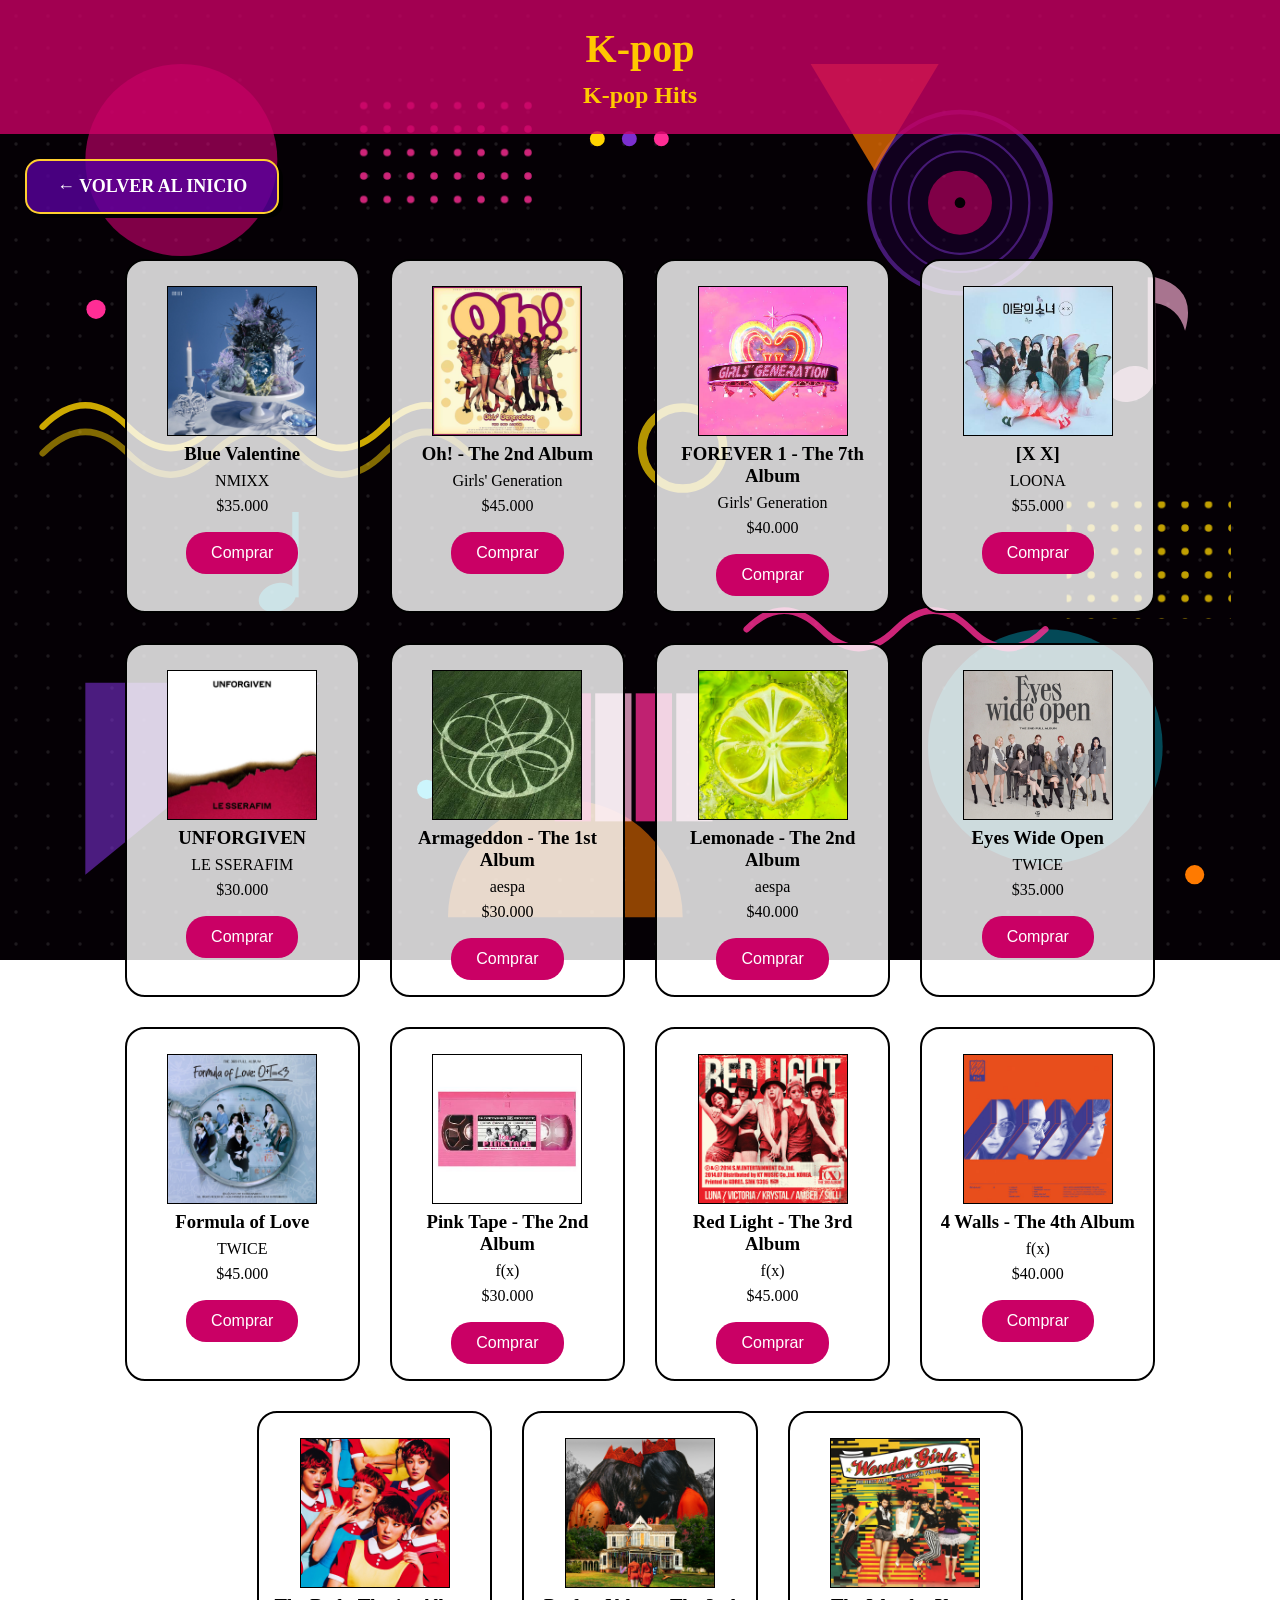
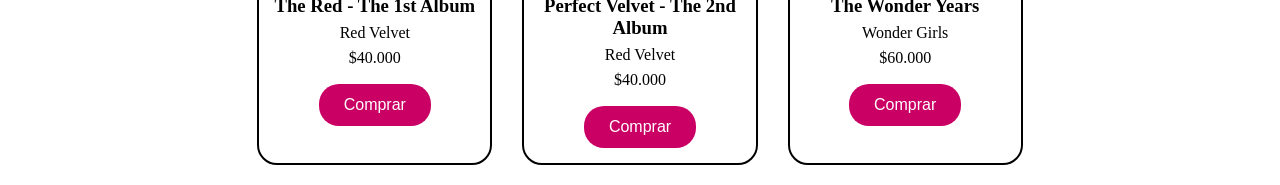
<file: Estructuras HTML/Kpop.html>
<!DOCTYPE html>
<html lang="es">

<head>
    <meta charset="UTF-8">
    <title>Álbumes de K-pop</title>
    <link rel="stylesheet" href="Categorias.css">
</head>

<body>

    <header>
        <h1>K-pop</h1>
        <h2>K-pop Hits</h2>
    </header>

    <a href="Index.html" class="volver">← VOLVER AL INICIO</a>

    <br/>

    <main class="lista-albumes">

        <div class="Album">
            <img src="Imagenes/PortadaBlueValentine.jpg" alt="Album Blue Valentine">
            <h3>Blue Valentine</h3>
            <p>NMIXX</p>
            <p>$35.000</p>
            <button class="comprar" onclick="redirigirAPlantilla('blue-valentine')">Comprar</button> 
        </div>

         <div class="Album">
            <img src="Imagenes/PortadaOh.jpg" alt="Album Oh!">
            <h3>Oh! - The 2nd Album</h3>
            <p>Girls' Generation</p>
            <p>$45.000</p>
            <button class="comprar" onclick="redirigirAPlantilla('oh')">Comprar</button>
        </div>

        <div class="Album">
            <img src="Imagenes/PortadaFOREVER1.jpg" alt="Album FOREVER 1">
            <h3>FOREVER 1 - The 7th Album</h3>
            <p>Girls' Generation</p>
            <p>$40.000</p>
            <button class="comprar" onclick="redirigirAPlantilla('forever-1')">Comprar</button>
        </div>

        <div class="Album">
            <img src="Imagenes/PortadaXX.jpg" alt="Album Loona">
            <h3>[X X]</h3>
            <p>LOONA</p>
            <p>$55.000</p>
            <button class="comprar" onclick="redirigirAPlantilla('xx')">Comprar</button>
        </div>

        <div class="Album">
            <img src="Imagenes/PortadaUnforgiven.jpg" alt="Album Unforgiven">
            <h3>UNFORGIVEN</h3>
            <p>LE SSERAFIM</p>
            <p>$30.000</p>
            <button class="comprar" onclick="redirigirAPlantilla('unforgiven')">Comprar</button>
        </div>

        <div class="Album">
            <img src="Imagenes/PortadaArmageddon.jpg" alt="Album Armageddon">
            <h3>Armageddon - The 1st Album</h3>
            <p>aespa</p>
            <p>$30.000</p>
            <button class="comprar" onclick="redirigirAPlantilla('armageddon')">Comprar</button>
        </div>

        <div class="Album">
            <img src="Imagenes/PortadaLemonade.jpg" alt="Album Lemonade">
            <h3>Lemonade - The 2nd Album</h3>
            <p>aespa</p>
            <p>$40.000</p>
            <button class="comprar" onclick="redirigirAPlantilla('lemonade')">Comprar</button>
        </div>

        <div class="Album">
            <img src="Imagenes/PortadaEyesWideOpen.jpg" alt="Album Eyes Wide Open">
            <h3>Eyes Wide Open</h3>
            <p>TWICE</p>
            <p>$35.000</p>
            <button class="comprar" onclick="redirigirAPlantilla('eyes-wide-open')">Comprar</button>
        </div>

         <div class="Album">
            <img src="Imagenes/PortadaFormulaofLove.jpg" alt="Album Formula of Love">
            <h3>Formula of Love</h3>
            <p>TWICE</p>
            <p>$45.000</p>
            <button class="comprar" onclick="redirigirAPlantilla('formula-of-love')">Comprar</button>
        </div>

        <div class="Album">
            <img src="Imagenes/PortadaPinkTape.jpg" alt="Album Pink Tape">
            <h3>Pink Tape - The 2nd Album</h3>
            <p>f(x)</p>
            <p>$30.000</p>
            <button class="comprar" onclick="redirigirAPlantilla('pink-tape')">Comprar</button>
        </div>

        <div class="Album">
            <img src="Imagenes/PortadaRedLight.jpg" alt="Album Red Light">
            <h3>Red Light - The 3rd Album</h3>
            <p>f(x)</p>
            <p>$45.000</p>
            <button class="comprar" onclick="redirigirAPlantilla('red-light')">Comprar</button>
        </div>

        <div class="Album">
            <img src="Imagenes/Portada4walls.jpg" alt="Album 4 Walls">
            <h3>4 Walls - The 4th Album</h3>
            <p>f(x)</p>
            <p>$40.000</p>
            <button class="comprar" onclick="redirigirAPlantilla('4walls')">Comprar</button>
        </div>

        <div class="Album">
            <img src="Imagenes/PortadaTheRed.jpg" alt="Album The Red">
            <h3>The Red - The 1st Album</h3>
            <p>Red Velvet</p>
            <p>$40.000</p>
            <button class="comprar" onclick="redirigirAPlantilla('the-red')">Comprar</button>
        </div>

        <div class="Album">
            <img src="Imagenes/PortadaPeekABoo.jpg" alt="Album Peek-A-Boo">
            <h3>Perfect Velvet - The 2nd Album</h3>
            <p>Red Velvet</p>
            <p>$40.000</p>
            <button class="comprar" onclick="redirigirAPlantilla('perfect-velvet')">Comprar</button>
        </div>

        <div class="Album">
            <img src="Imagenes/PortadaTheWonderYears.jpg" alt="Album The Wonder Years">
            <h3>The Wonder Years</h3>
            <p>Wonder Girls</p>
            <p>$60.000</p>
            <button class="comprar" onclick="redirigirAPlantilla('the-wonder-years')">Comprar</button>
        </div>

    </main>

    
    
     <script src="datos.js"></script>
    <script src="app.js"></script>

</body>
</html>
</file>
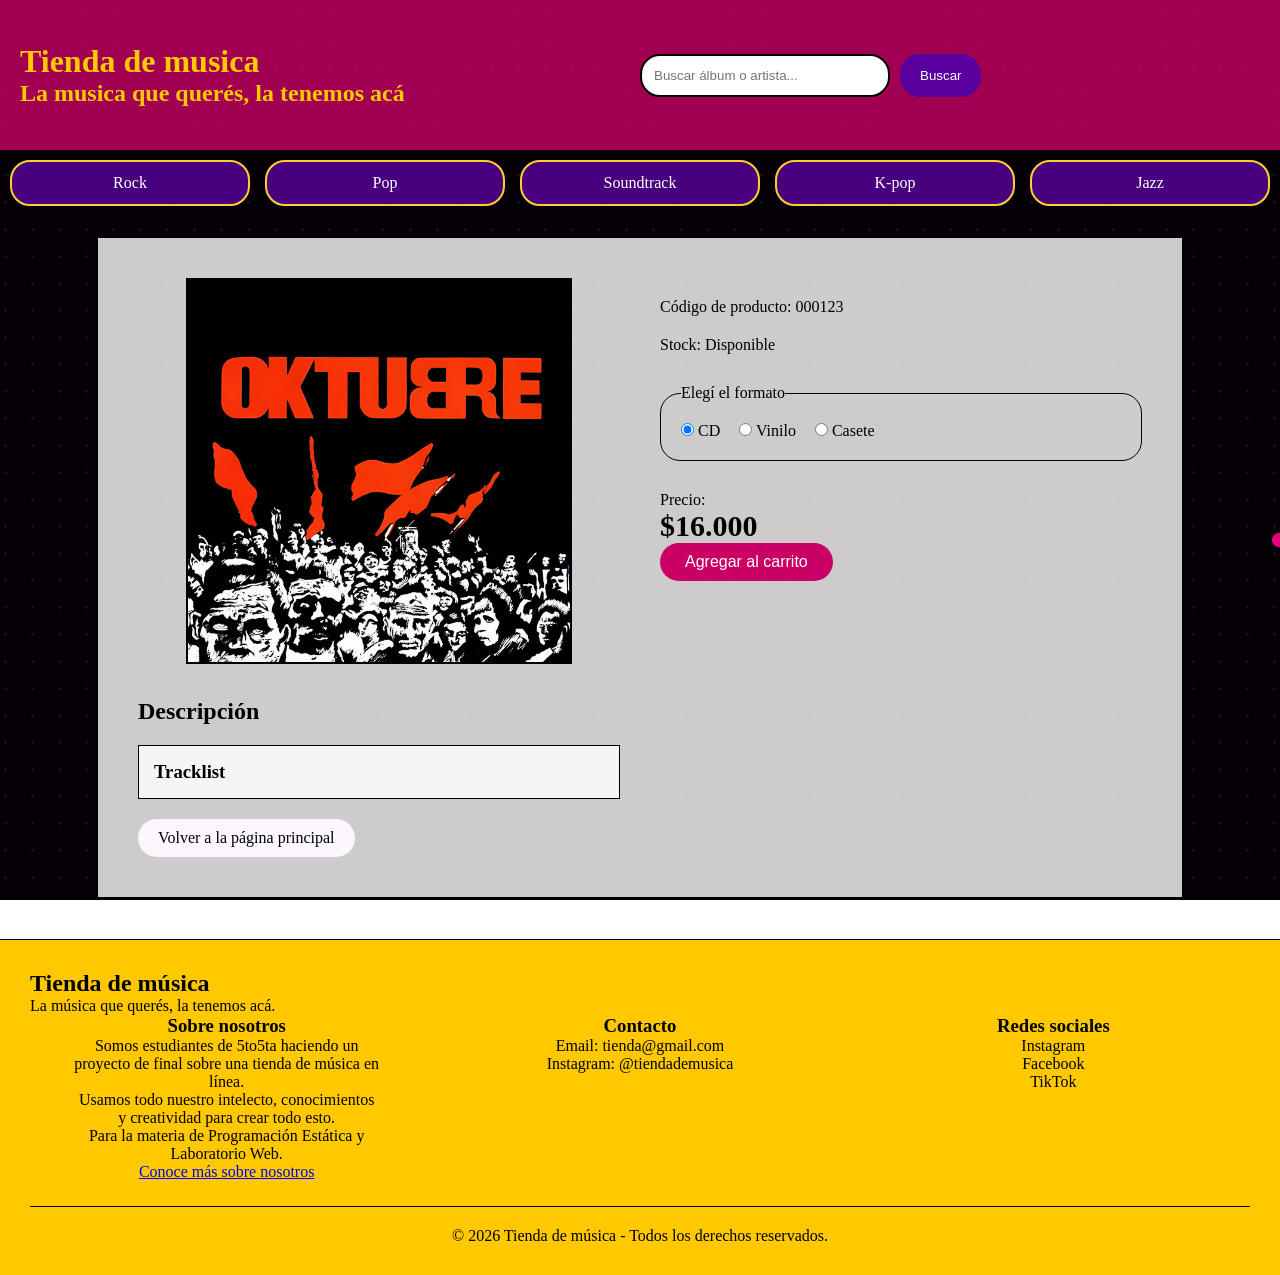
<file: Estructuras HTML/PaginaDeCompraBase.html>
<!DOCTYPE html>
<html>
<head>
    <title>Álbum - Tienda de música</title>
    <link rel="stylesheet" href="PaginaDeCompraBase.css">
</head>

<body>

<div class="contenedor">
<header>
    <div class="encabezado">

        <div class="titulo">
            <h1>Tienda de musica</h1>
            <h2>La musica que querés, la tenemos acá</h2>
        </div>

        <div class="buscador">
            <input type="text" placeholder="Buscar álbum o artista...">
            <button>Buscar</button>
        </div>

    </div>
</header>   
</div>

<div class="Categorias">
                <a href="Rock.html">Rock</a>
                <a href="Pop.html">Pop</a>
                <a href="Soundtrack.html">Soundtrack</a>
                <a href="Kpop.html">K-pop</a>
                <a href="Jazz.html">Jazz</a>    
        </div>

<main>

    <section class="izquierda">

        <div class="portada">
            <img src="Imagenes/PortadaOktubre.jpg" alt="Portada del álbum">
        </div>

        <div class="descripcion">
            <h2>Descripción</h2>
            <p id="p-descripcion">
                
            </p>

            <div class="tracklist">
                <h3>Tracklist   </h3>
                <ol id="p-tracklist"></ol>
                   
                </ol>
            </div>
        </div>

       <a href="Index.html" class="volverIndex">Volver a la página principal</a>

    </section>

    <section class="info">

        <h1 id="p-titulo"></h1>
        <h2 id="p-artista"></h2>

        <p>Código de producto: 000123</p>
        <p>Stock: Disponible</p>

        <fieldset>
    <legend>Elegí el formato</legend>

    <input type="radio" name="formato" id="cd" checked>
    <label for="cd">CD</label>

    <input type="radio" name="formato" id="vinilo">
    <label for="vinilo">Vinilo</label>

    <input type="radio" name="formato" id="casete">
    <label for="casete">Casete</label>
    </fieldset>

        <div class="precio">
            <p>Precio:</p>
            <h2 id="precio">$16.000</h2>
        </div>

        <button class="comprar">Agregar al carrito</button>
       


    </section>

</main>

<footer class="pie">
<div class="tituloProyecto">
    <h2>Tienda de música</h2>
    <p>La música que querés, la tenemos acá.</p>
    </div>

    <div class="informacion">
        <div>
            <h3>Sobre nosotros</h3>
            <p>Somos estudiantes de 5to5ta haciendo un proyecto de final sobre una tienda de música en línea.</p>
            <P>Usamos todo nuestro intelecto, conocimientos y creatividad para crear todo esto.</P>
            <p>Para la materia de Programación Estática y Laboratorio Web.</p>
            <a href="Nosotros.html">Conoce más sobre nosotros</a>
        </div>
        <div>
            <h3>Contacto</h3>
            <p>Email: tienda@gmail.com</p>
            <p>Instagram: @tiendademusica</p>
        </div>
         <div>
            <h3>Redes sociales</h3>
            <p>Instagram</p>
            <p>Facebook</p>
            <p>TikTok</p>
        </div>
    </div>
    <div class="derechosAutor">
        <p>© 2026 Tienda de música - Todos los derechos reservados.</p>
    </div>

</footer>
   <script src="datos.js"></script>

 
    <script>
    
    let albumActualSeleccionado = null;

    document.addEventListener("DOMContentLoaded", function() {
        
        let idBuscar = localStorage.getItem("idAlbumSeleccionado");
        
     
        for (var i = 0; i < misAlbumes.length; i++) {
            if (misAlbumes[i].id === idBuscar) {
                albumActualSeleccionado = misAlbumes[i];
                break;
            }
        }

       
        if (albumActualSeleccionado) {
            document.title = albumActualSeleccionado.titulo + " - Tienda de música";
            document.getElementById("p-titulo").innerHTML = albumActualSeleccionado.titulo;
            document.getElementById("p-artista").innerHTML = albumActualSeleccionado.artista;
            document.querySelector(".portada img").src = albumActualSeleccionado.imagen;
            document.getElementById("p-descripcion").innerHTML = albumActualSeleccionado.descripcion;

         
            let listaHTML = "";
            for (var j = 0; j < albumActualSeleccionado.tracklist.length; j++) {
                listaHTML += "<li>" + albumActualSeleccionado.tracklist[j] + "</li>";
            }
            document.getElementById("p-tracklist").innerHTML = listaHTML;

           
            document.getElementById("cd").value = albumActualSeleccionado.precioCD;
            document.getElementById("vinilo").value = albumActualSeleccionado.precioVinilo;
            document.getElementById("casete").value = albumActualSeleccionado.precioCasete;

        
            actualizarTextoPrecio();
        }
    });

   
    function actualizarTextoPrecio() {
        let radioMarcado = document.querySelector('input[name="formato"]:checked');
        if (radioMarcado) {
            let precioNumerico = parseInt(radioMarcado.value);
            document.getElementById("precio").innerHTML = "$" + precioNumerico.toLocaleString("es-AR");
        }
    }

    
    const opcionesFormato = document.querySelectorAll('input[name="formato"]');
    opcionesFormato.forEach(radio => {
        radio.addEventListener("change", actualizarTextoPrecio);
    });

    
    const botonComprar = document.querySelector('.comprar');

    botonComprar.addEventListener('click', function() {
        const formatoMarcado = document.querySelector('input[name="formato"]:checked');
        const tituloActual = document.querySelector(".info h1").textContent;
        const imagenActual = document.querySelector(".portada img").src;

        const productoParaCarrito = {
            id: tituloActual.replace(/\s+/g, '-').toLowerCase() + "-" + formatoMarcado.id, 
            titulo: tituloActual + " (" + formatoMarcado.id.toUpperCase() + ")", 
            precio: parseInt(formatoMarcado.value), 
            imagen: imagenActual, 
            cantidad: 1
        };

        let carrito = JSON.parse(localStorage.getItem("carritoTienda")) || [];
        
        const existe = carrito.find(item => item.id === productoParaCarrito.id);
        if (existe) {
            existe.cantidad++;
        } else {
            carrito.push(productoParaCarrito);
        }

        localStorage.setItem("carritoTienda", JSON.stringify(carrito));

        alert("¡Se agregó " + productoParaCarrito.titulo + " al carrito!");
        window.location.href = "CarritoDeCompras.html"; 
    });
    </script>

</body>
</html>
</file>
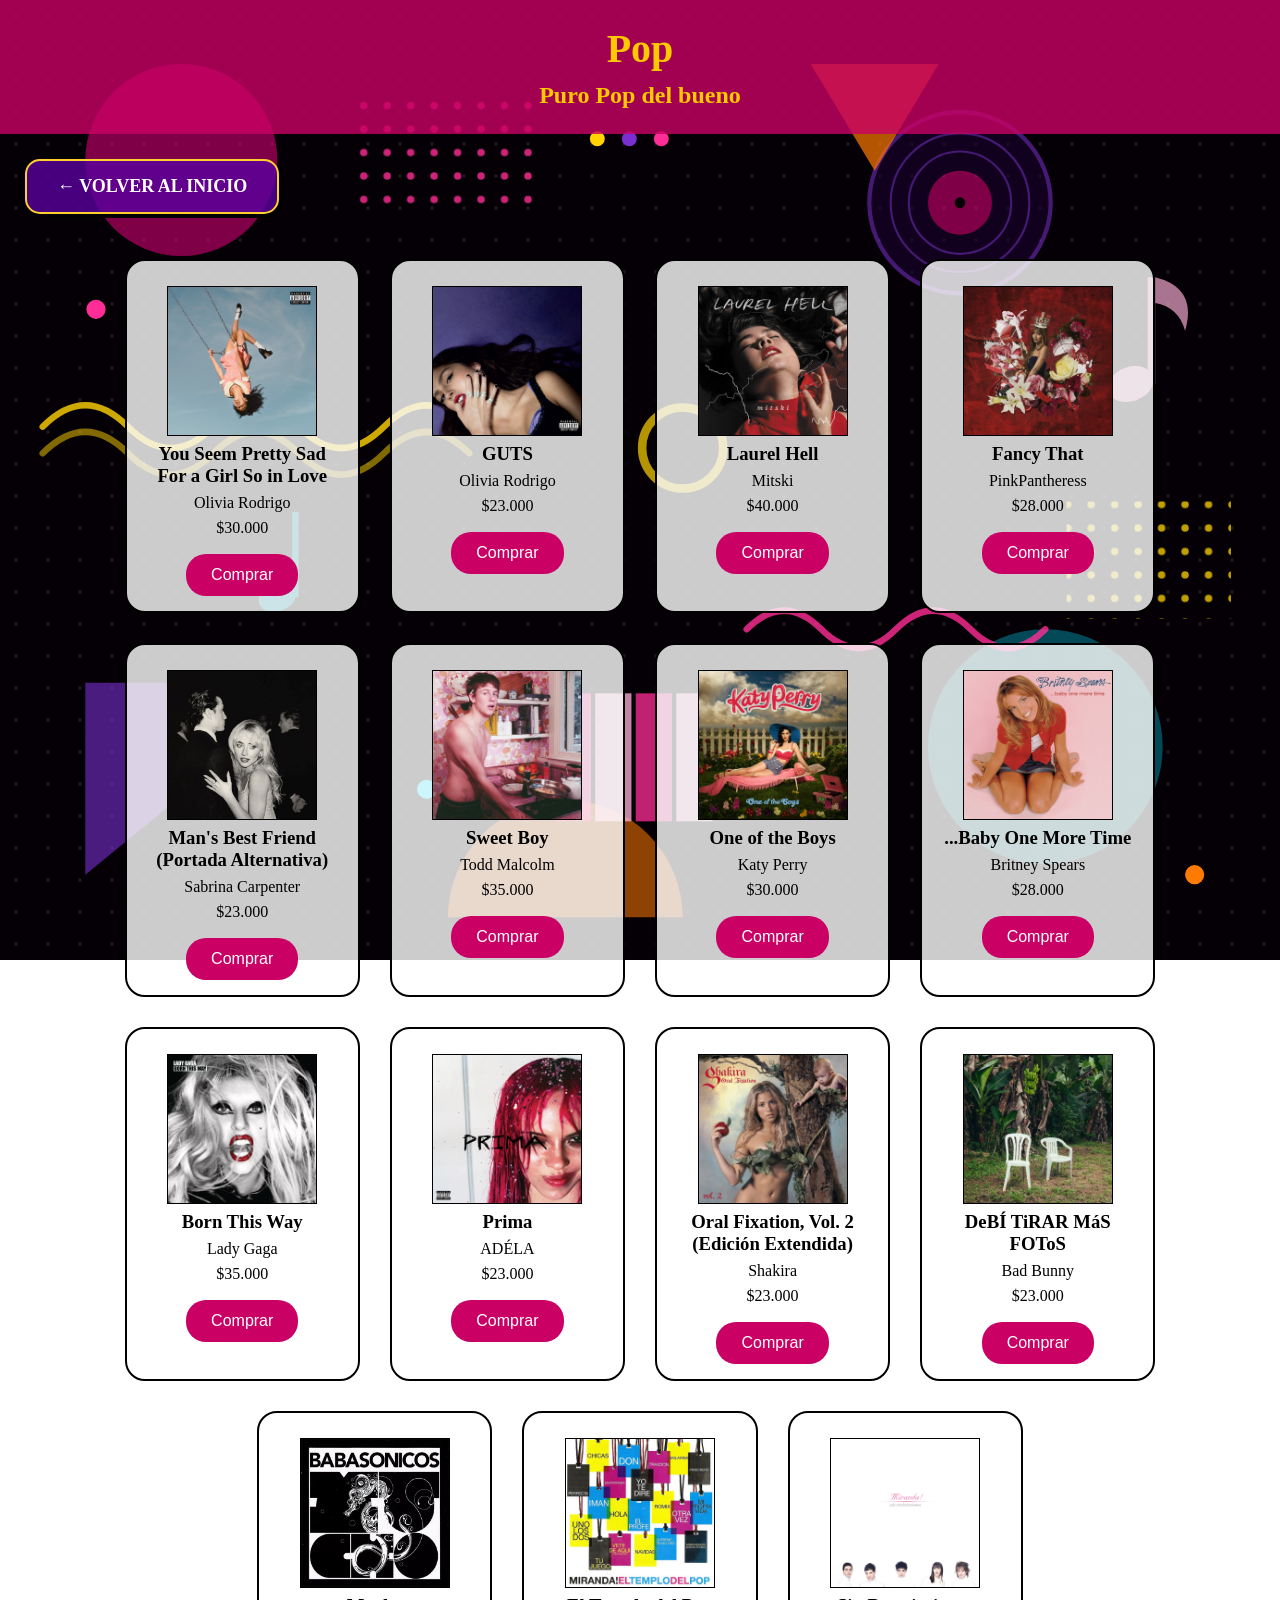
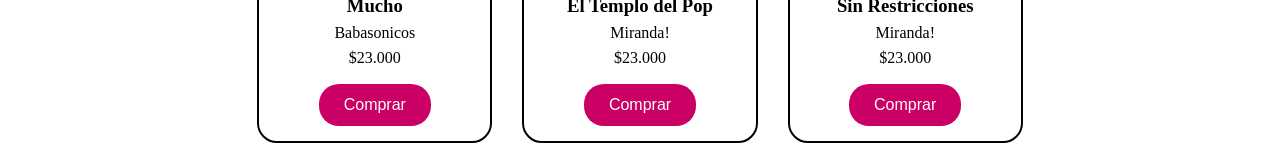
<file: Estructuras HTML/Pop.html>
<!DOCTYPE html>
<html lang="es">

<head>
    <meta charset="UTF-8">
    <title>Álbumes de Pop</title>
    <link rel="stylesheet" href="Categorias.css">
</head>

<body>

    <header>
        <h1>Pop</h1>
        <h2>Puro Pop del bueno</h2>
    </header>

    <a href="Index.html" class="volver">← VOLVER AL INICIO</a>

    <br/>

    <main class="lista-albumes">

        <div class="Album">
            <img src="Imagenes/PortadaOliviaRodrigo.jpg" alt="Album Olivia Rodrigo">

            <h3>You Seem Pretty Sad For a Girl So in Love</h3>
            <p>Olivia Rodrigo</p>
            <p>$30.000</p>
            <button class="comprar" onclick="redirigirAPlantilla('you-seem-pretty-sad')">Comprar</button>
           

        </div>

        <div class="Album">
            <img src="Imagenes/PortadaGUTS.jpg" alt="Album GUTS">
            <h3>GUTS</h3>
            <p>Olivia Rodrigo</p>
            <p>$23.000</p>
            <button class="comprar" onclick="redirigirAPlantilla('guts')">Comprar</button> 
        </div>
        
        <div class="Album">
            <img src="Imagenes/PortadaLaurelHell.jpg" alt="Album Laurel Hell">

            <h3>Laurel Hell</h3>
            <p>Mitski</p>
            <p>$40.000</p>
            <button class="comprar" onclick="redirigirAPlantilla('laurel-hell')">Comprar</button>
        </div>
        
        <div class="Album">
            <img src="Imagenes/PortadaFancyThat.jpg" alt="Album Fancy That">

            <h3>Fancy That</h3>
            <p>PinkPantheress</p>
            <p>$28.000</p>
            <button class="comprar" onclick="redirigirAPlantilla('fancy-that')">Comprar</button>
        </div>

        <div class="Album">
            <img src="Imagenes/PortadaMBF.jpg" alt="Album MBF">
            <h3>Man's Best Friend (Portada Alternativa)</h3>
            <p>Sabrina Carpenter</p>
            <p>$23.000</p>
            <button class="comprar" onclick="redirigirAPlantilla('mans-best-friend')">Comprar</button>
        </div>
        
        <div class="Album">
            <img src="Imagenes/PortadaSweetBoy.jpg" alt="Album Sweet Boy">
            <h3>Sweet Boy</h3>
            <p>Todd Malcolm</p>
            <p>$35.000</p>
            <button class="comprar" onclick="redirigirAPlantilla('sweet-boy')">Comprar</button>
        </div>
        
        <div class="Album">
            <img src="Imagenes/PortadaOneOfTheBoys.jpg" alt="Album One of the Boys">
            <h3>One of the Boys</h3>
            <p>Katy Perry</p>
            <p>$30.000</p>
            <button class="comprar" onclick="redirigirAPlantilla('one-of-the-boys')">Comprar</button>   
        </div>
        
        <div class="Album">
            <img src="Imagenes/PortadaBabyOneMoreTime.jpg" alt="Album One More Time">
            <h3>...Baby One More Time</h3>
            <p>Britney Spears</p>
            <p>$28.000</p>
            <button class="comprar" onclick="redirigirAPlantilla('baby-one-more-time')">Comprar</button>  
        </div>
        
        <div class="Album">
            <img src="Imagenes/PortadaBornThisWay.jpg" alt="Album Born This Way">
            <h3>Born This Way</h3>
            <p>Lady Gaga</p>
            <p>$35.000</p>
            <button class="comprar" onclick="redirigirAPlantilla('born-this-way')">Comprar</button>  
        </div>

        <div class="Album">
            <img src="Imagenes/PortadaPrima.jpg" alt="Album Prima">
            <h3>Prima</h3>
            <p>ADÉLA</p>
            <p>$23.000</p>
            <button class="comprar" onclick="redirigirAPlantilla('prima')">Comprar</button>   
        </div>

        <div class="Album">
            <img src="Imagenes/PortadaOralFixation.jpg" alt="Album Oral Fixation">
            <h3>Oral Fixation, Vol. 2 (Edición Extendida)</h3>
            <p>Shakira</p>
            <p>$23.000</p>
            <button class="comprar" onclick="redirigirAPlantilla('oral-fixation')">Comprar</button>  
        </div>
        
        <div class="Album">
            <img src="Imagenes/PortadaDTMF.jpg" alt="Album DTMF">
            <h3>DeBÍ TiRAR MáS FOToS</h3>
            <p>Bad Bunny</p>
            <p>$23.000</p>
            <button class="comprar" onclick="redirigirAPlantilla('debi-tirar-mas-fotos')">Comprar</button>   
        </div>

        <div class="Album">
            <img src="Imagenes/PortadaMucho.jpg" alt="Album Mucho">
            <h3>Mucho</h3>
            <p>Babasonicos</p>
            <p>$23.000</p>
            <button class="comprar" onclick="redirigirAPlantilla('mucho')">Comprar</button> 
        </div>

        <div class="Album">
            <img src="Imagenes/PortadaElTemploDelPop.jpg" alt="Album El Templo del Pop">
            <h3>El Templo del Pop</h3>
            <p>Miranda!</p>
            <p>$23.000</p>
            <button class="comprar" onclick="redirigirAPlantilla('el-templo-del-pop')">Comprar</button>    
        </div>
        
        <div class="Album">
            <img src="Imagenes/PortadaSinRestricciones.jpg" alt="Album Sin Restricciones">
            <h3>Sin Restricciones</h3>
            <p>Miranda!</p>
            <p>$23.000</p>
            <button class="comprar" onclick="redirigirAPlantilla('sin-restricciones')">Comprar</button>  
        </div>
    </main>

    

 <script src="datos.js"></script>
<script src="app.js"></script>

</body>
</html>
</file>
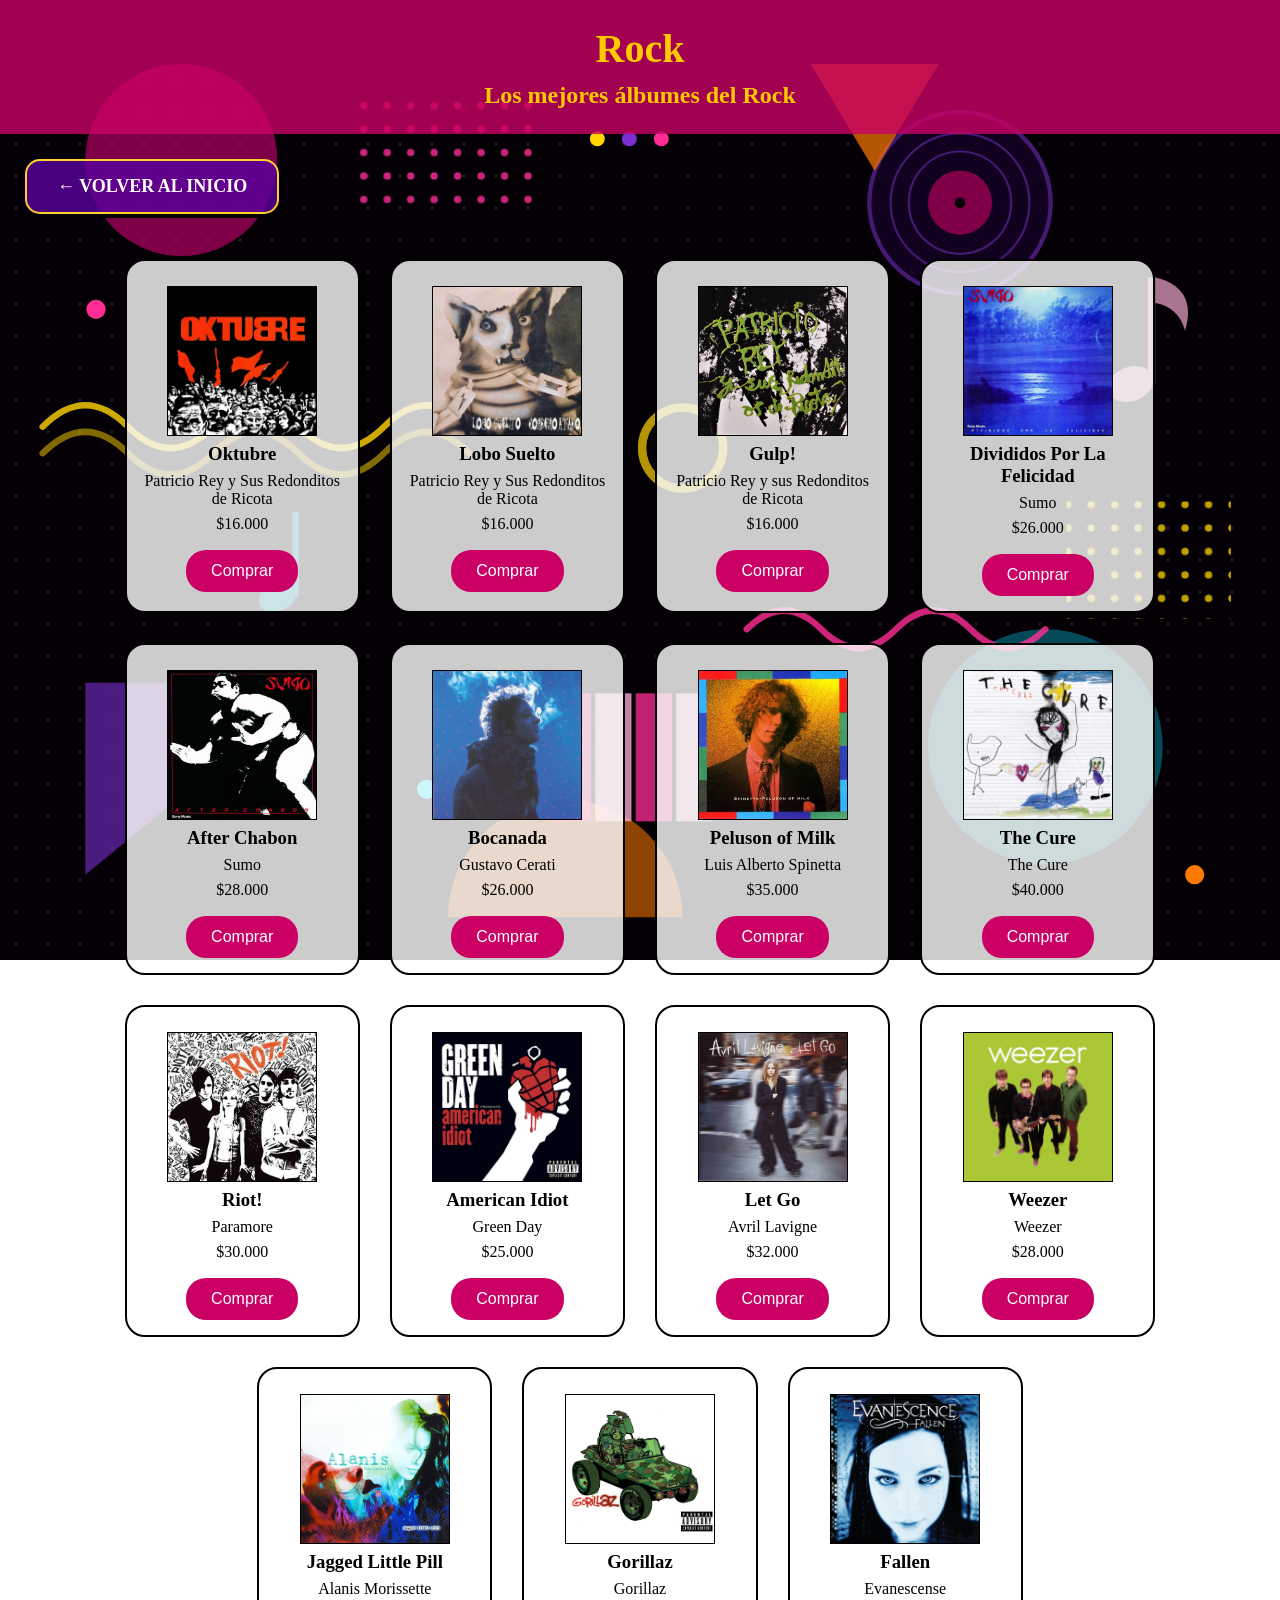
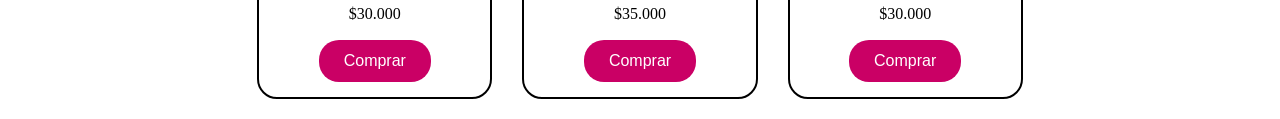
<file: Estructuras HTML/Rock.html>
<!DOCTYPE html>
<html lang="es">

<head>
    <meta charset="UTF-8">
    <title>Álbumes de Rock</title>
    <link rel="stylesheet" href="Categorias.css">
</head>

<body>

    <header>
        <h1>Rock</h1>
        <h2>Los mejores álbumes del Rock</h2>
    </header>

    <a href="Index.html" class="volver">← VOLVER AL INICIO</a>
    <br/>
    <main class="lista-albumes">

        <div class="Album">

            <img src="Imagenes/PortadaOktubre.jpg" alt="Album Oktubre">

            <h3>Oktubre</h3>
            <p>Patricio Rey y Sus Redonditos de Ricota</p>
            <p>$16.000</p>
            <button class="comprar" onclick="redirigirAPlantilla('oktubre')">Comprar</button>
        </div>
        
        <div class="Album">
            <img src="Imagenes/PortadaLoboSuelto.jpg" alt="Album Lobo Suelto">

            <h3>Lobo Suelto</h3>
            <p>Patricio Rey y Sus Redonditos de Ricota</p>
            <p>$16.000</p>
            <button class="comprar" onclick="redirigirAPlantilla('lobo-suelto')">Comprar</button>
    </div>

    <div class="Album">
        <img src="Imagenes/PortadaGulp.jpg" alt="Album Gulp">
        <h3>Gulp!</h3>
        <p>Patricio Rey y sus Redonditos de Ricota</p>
        <p>$16.000</p>
        <button class="comprar" onclick="redirigirAPlantilla('gulp')">Comprar</button>
    </div>  

    <div class="Album">
        <img src="Imagenes/PortadaDivididosPorLaFelicidad.jpg" alt="Album Divididos Por La Felicidad">
        <h3>Divididos Por La Felicidad</h3>
        <p>Sumo</p>
        <p>$26.000</p>
        <button class="comprar" onclick="redirigirAPlantilla('divididos-por-la-felicidad')">Comprar</button>
    </div> 
    
    <div class="Album">
        <img src="Imagenes/PortadaAfterChabon.jpg" alt="Album After Chabon">

        <h3>After Chabon</h3>
        <p>Sumo</p>
        <p>$28.000</p>
        <button class="comprar" onclick="redirigirAPlantilla('after-chabon')">Comprar</button>    
    </div>
    
    <div class="Album">
        <img src="Imagenes/PortadaBocanada.jpg" alt="Album Bocanada">

        <h3>Bocanada</h3>
        <p>Gustavo Cerati</p>
        <p>$26.000</p>
        <button class="comprar" onclick="redirigirAPlantilla('bocanada')">Comprar</button>    
    </div>
    
    <div class="Album">
        <img src="Imagenes/PortadaPelusonOfMilk.jpg" alt="Album Peluson of Milk">

        <h3>Peluson of Milk</h3>
        <p>Luis Alberto Spinetta</p>
        <p>$35.000</p>
        <button class="comprar" onclick="redirigirAPlantilla('peluson-of-milk')">Comprar</button>    
    </div>
    
    <div class="Album">
        <img src="Imagenes/PortadaTheCure.jpg" alt="Album The Cure">
        <h3>The Cure</h3>
        <p>The Cure</p>
        <p>$40.000</p>
        <button class="comprar" onclick="redirigirAPlantilla('the-cure')">Comprar</button>
    </div>
    
    <div class="Album">
        <img src="Imagenes/PortadaRiot.jpg" alt="Album Riot">
        <h3>Riot!</h3>
        <p>Paramore</p>
        <p>$30.000</p>
        <button class="comprar" onclick="redirigirAPlantilla('riot')">Comprar</button>
    </div>
    
    <div class="Album">
        <img src="Imagenes/PortadaAmericanIdiot.jpg" alt="Album American Idiot">
        <h3>American Idiot</h3>
        <p>Green Day</p>
        <p>$25.000</p>
        <button class="comprar" onclick="redirigirAPlantilla('american-idiot')">Comprar</button>
    </div>
    
    <div class="Album">
        <img src="Imagenes/PortadaLetGo.jpg" alt="Album Let Go">
        <h3>Let Go</h3>
        <p>Avril Lavigne</p>
        <p>$32.000</p>
        <button class="comprar" onclick="redirigirAPlantilla('let-go')">Comprar</button>
    </div>
    
    <div class="Album">
        <img src="Imagenes/PortadaWeezer.jpg" alt="Album Weezer">
        <h3>Weezer</h3>
        <p>Weezer</p>
        <p>$28.000</p>
        <button class="comprar" onclick="redirigirAPlantilla('weezer')">Comprar</button>
    </div>

    <div class="Album">
        <img src="Imagenes/PortadaJaggedLittlePill.jpg" alt="Album Jagged Little Pill">
        <h3>Jagged Little Pill</h3>
        <p>Alanis Morissette</p>
        <p>$30.000</p>
        <button class="comprar" onclick="redirigirAPlantilla('jagged-little-pill')">Comprar</button>
    </div>

    <div class="Album">
        <img src="Imagenes/PortadaGorillaz.jpg" alt="Album Gorillaz">
        <h3>Gorillaz</h3>
        <p>Gorillaz</p>
        <p>$35.000</p>
        <button class="comprar" onclick="redirigirAPlantilla('gorillaz')">Comprar</button>
    </div>

    <div class="Album">
        <img src="Imagenes/PortadaFallen.jpg" alt="Album Fallen">
        <h3>Fallen</h3>
        <p>Evanescense</p>
        <p>$30.000</p>
        <button class="comprar" onclick="redirigirAPlantilla('fallen')">Comprar</button>
    </div>  
    </main>

       

 <script src="datos.js"></script>
    <script src="app.js"></script>

</body>
</html>
</file>
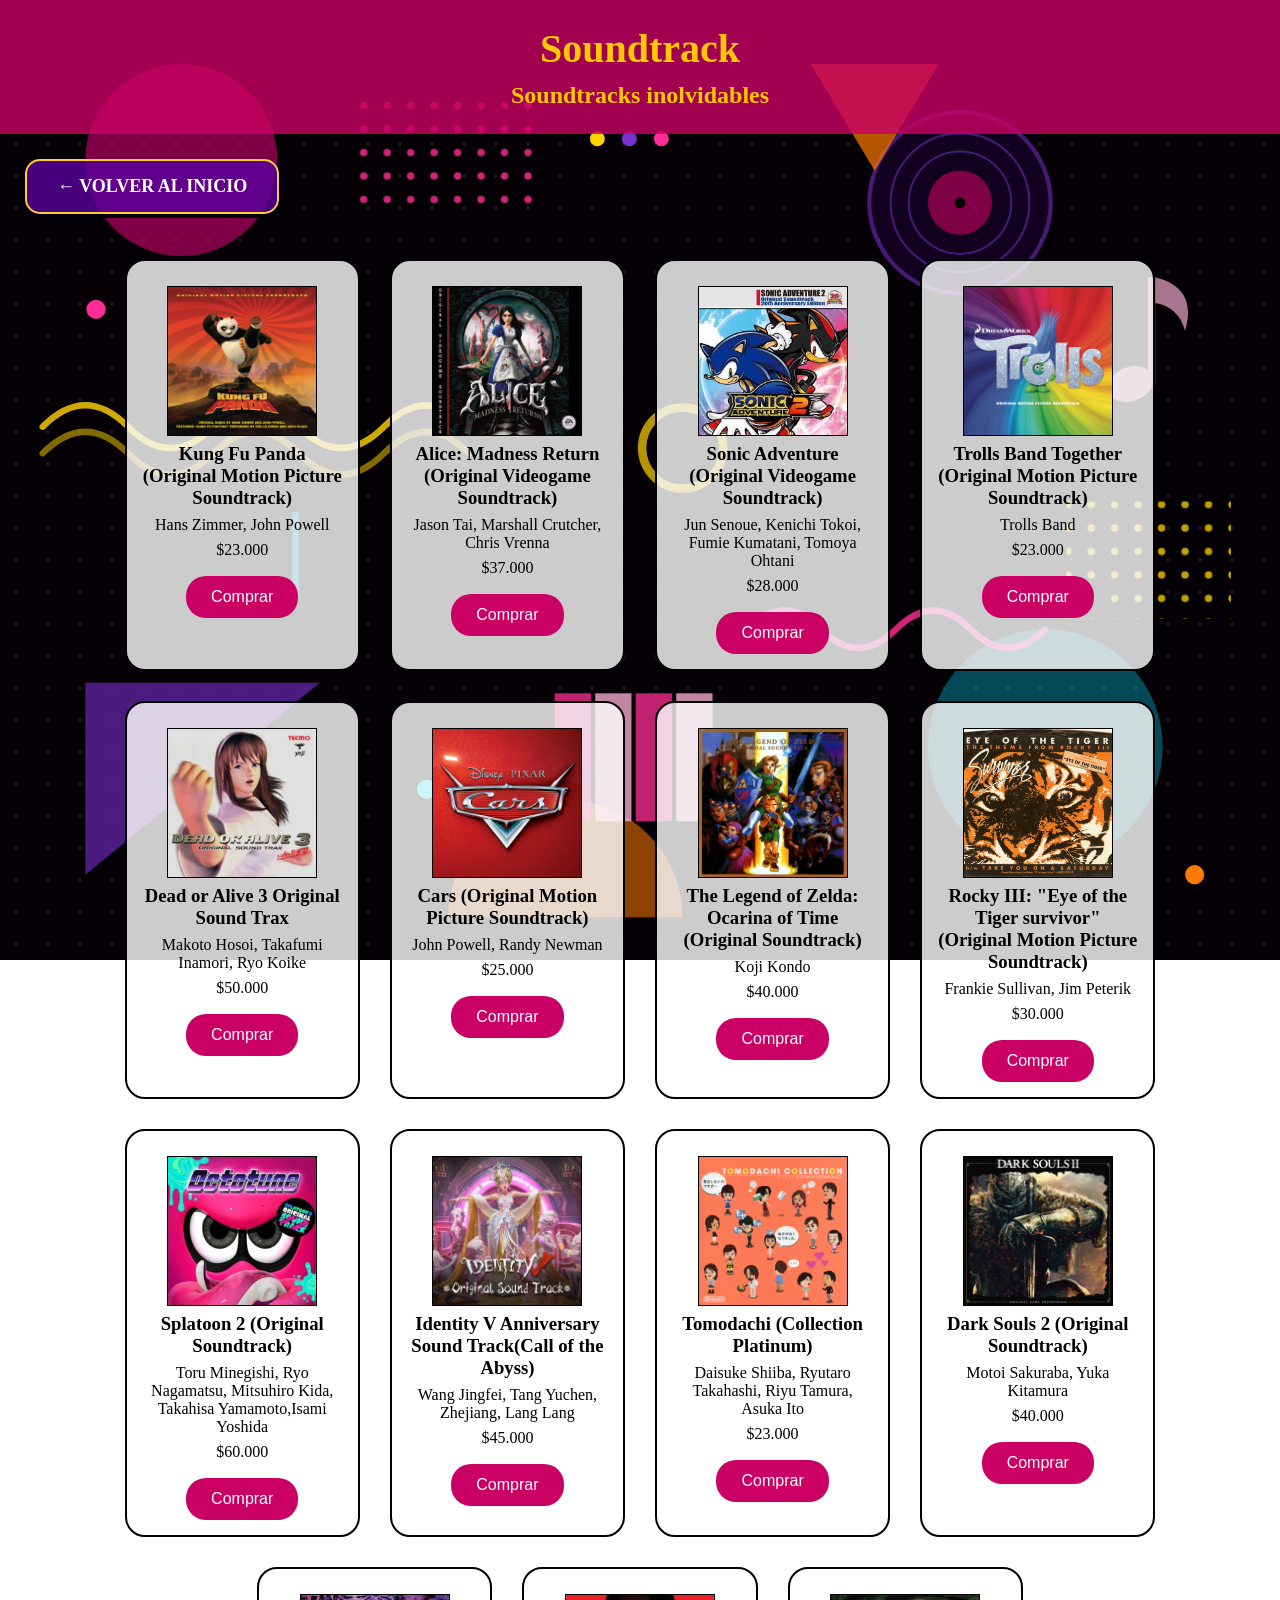
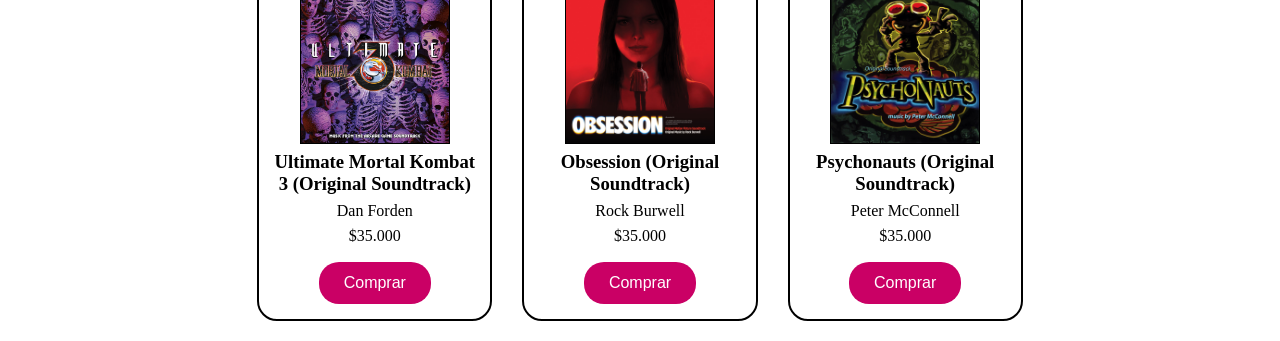
<file: Estructuras HTML/Soundtrack.html>
<!DOCTYPE html>
<html lang="es">

<head>
    <meta charset="UTF-8">
    <title>Álbumes de Soundtracks</title>
    <link rel="stylesheet" href="Categorias.css">
</head>

<body>

    <header>
        <h1>Soundtrack</h1>
        <h2>Soundtracks inolvidables</h2>
    </header>

    <a href="Index.html" class="volver">← VOLVER AL INICIO</a>

    <br/>

    <main class="lista-albumes">

        <div class="Album">
            <img src="Imagenes/PortadaKungFuPanda.jpg" alt="Album Kung Fu Panda" width="180">
            <h3>Kung Fu Panda (Original Motion Picture Soundtrack)</h3>
            <p>Hans Zimmer, John Powell</p>
            <p>$23.000</p>
            <button class="comprar" onclick="redirigirAPlantilla('kung-fu-panda-ost')">Comprar</button> 
        </div>
        
        <div class="Album">
            <img src="Imagenes/PortadaAliceMadnessReturns.jpg" alt="Album Alice Madness Return" width="180">
            <h3>Alice: Madness Return (Original Videogame Soundtrack)</h3>
            <p>Jason Tai, Marshall Crutcher, Chris Vrenna</p>
            <p>$37.000</p>
            <button class="comprar" onclick="redirigirAPlantilla('alice-madness-returns-ost')">Comprar</button>    
        </div>
        
        <div class="Album">
            <img src="Imagenes/PortadaSonicAdventure.jpg" alt="Album Sonic Adventure" width="180">
            <h3>Sonic Adventure (Original Videogame Soundtrack)</h3>
            <p>Jun Senoue, Kenichi Tokoi, Fumie Kumatani, Tomoya Ohtani</p>
            <p>$28.000</p>
            <button class="comprar" onclick="redirigirAPlantilla('sonic-adventure-ost')">Comprar</button>    
        </div>
        
        <div class="Album">
            <img src="Imagenes/PortadaTrolls.jpg" alt="Album Trolls" width="180">
            <h3>Trolls Band Together (Original Motion Picture Soundtrack)</h3>
            <p>Trolls Band</p>
            <p>$23.000</p>
            <button class="comprar" onclick="redirigirAPlantilla('trolls-band-together-ost')">Comprar</button>  
        </div>
        
        <div class="Album">
            <img src="Imagenes/PortadaDeadOrAlive3.jpg" alt="Album Dead or Alive 3" width="180">
            <h3>Dead or Alive 3 Original Sound Trax</h3>
            <p>Makoto Hosoi, Takafumi Inamori, Ryo Koike</p>
            <p>$50.000</p>
            <button class="comprar" onclick="redirigirAPlantilla('dead-or-alive-3-ost')">Comprar</button>
        </div>
        
        <div class="Album">
            <img src="Imagenes/PortadaCars.jpg" alt="Album Cars" width="180">
            <h3>Cars (Original Motion Picture Soundtrack)</h3>
            <p>John Powell, Randy Newman</p>
            <p>$25.000</p>
            <button class="comprar" onclick="redirigirAPlantilla('cars-ost')">Comprar</button>  
        </div>
        
        <div class="Album">
            <img src="Imagenes/PortadaZelda.jpg" alt="Album The Legend of Zelda" width="180">
            <h3>The Legend of Zelda: Ocarina of Time (Original Soundtrack)</h3>
            <p>Koji Kondo</p>
            <p>$40.000</p>
            <button class="comprar" onclick="redirigirAPlantilla('zelda-ocarina-of-time-ost')">Comprar</button>    
        </div>
        
        <div class="Album">
            <img src="Imagenes/PortadaRocky.jpg" alt="Album Rocky" width="180">
            <h3>Rocky III: "Eye of the Tiger survivor" (Original Motion Picture Soundtrack)</h3>
            <p>Frankie Sullivan, Jim Peterik</p>
            <p>$30.000</p>
            <button class="comprar" onclick="redirigirAPlantilla('rocky-iii-ost')">Comprar</button>    
        </div>
        
        <div class="Album">
            <img src="Imagenes/PortadaSplatoon2.jpg" alt="Album Splatoon 2" width="180">
            <h3>Splatoon 2 (Original Soundtrack)</h3>
            <p>Toru Minegishi, Ryo Nagamatsu, Mitsuhiro Kida, Takahisa Yamamoto,Isami Yoshida</p>
            <p>$60.000</p>
            <button class="comprar" onclick="redirigirAPlantilla('splatoon-2-ost')">Comprar</button>    
        </div>
        
        <div class="Album">
            <img src="Imagenes/PortadaIDV.jpg" alt="Album IDV" width="180">
            <h3>Identity V Anniversary Sound Track(Call of the Abyss)</h3>
            <p>Wang Jingfei, Tang Yuchen, Zhejiang, Lang Lang</p>
            <p>$45.000</p>
            <button class="comprar" onclick="redirigirAPlantilla('identity-v-anniversary')">Comprar</button>    
        </div>

        <div class="Album">
            <img src="Imagenes/PortadaTomodachi.jpg" alt="Album Tomodachi">
            <h3>Tomodachi (Collection Platinum)</h3>
            <p>Daisuke Shiiba, Ryutaro Takahashi, Riyu Tamura, Asuka Ito</p>
            <p>$23.000</p>
            <button class="comprar" onclick="redirigirAPlantilla('tomodachi-collection')">Comprar</button>    
        </div>

        <div class="Album">
            <img src="Imagenes/PortadaDarkSouls2.jpg" alt="Album Dark Souls 2">
            <h3>Dark Souls 2 (Original Soundtrack)</h3>
            <p>Motoi Sakuraba, Yuka Kitamura</p>
            <p>$40.000</p>
            <button class="comprar" onclick="redirigirAPlantilla('dark-souls-2-ost')">Comprar</button>    
        </div>

        <div class="Album">
            <img src="Imagenes/PortadaMK3.jpg" alt="Album Mortal Kombat 3">
            <h3>Ultimate Mortal Kombat 3 (Original Soundtrack)</h3>
            <p>Dan Forden</p>
            <p>$35.000</p>
            <button class="comprar" onclick="redirigirAPlantilla('ultimate-mortal-kombat-3')">Comprar</button>    
        </div>

        <div class="Album">
            <img src="Imagenes/PortadaObsession.jpg" alt="Album Obsession">
            <h3>Obsession (Original Soundtrack)</h3>
            <p>Rock Burwell</p>
            <p>$35.000</p>
            <button class="comprar" onclick="redirigirAPlantilla('obsession-ost')">Comprar</button>    
        </div>

        <div class="Album">
            <img src="Imagenes/PortadaPsychonauts.jpg" alt="Album Psychonauts">
            <h3>Psychonauts (Original Soundtrack)</h3>
            <p>Peter McConnell</p>
            <p>$35.000</p>
            <button class="comprar" onclick="redirigirAPlantilla('psychonauts-ost')">Comprar</button>    
        </div>

    </main>

       

 <script src="datos.js"></script>
    <script src="app.js"></script>
</body>
</html>
</file>
<file: Estructuras HTML/Index.css>
*{
    box-sizing: border-box;
    padding: 0;
    margin: 0;
}

body {
    background: url("Estilo Imagenes/FondoPaginaIndex.svg");
    background-size: cover;
    background-attachment: fixed;
    background-repeat: no-repeat;
    margin: 0;
}



.contenedor {
  display: flex;
  flex-direction: column;

  background-color: rgb(202, 0, 101, 0.8);


}

header{
    position: relative;
}

.registrarse {
    color: white;
    text-decoration: none;
    font-family: Arial, sans-serif;
}

.registrarse:hover {
    color: rgb(0, 0, 0);
}

.Registro {
    margin-left: auto;
    display: flex;
    align-items: center;
    gap: 20px;
}   

.Registro nav {
    position: relative;
    top: auto;
    right: auto;
}

header nav {
  position: absolute;
  right: 20px;
  top: 50px;
  align-items: center;
}

header nav img{
  height: 50px;

}

#contadorCarrito {
  position: absolute;
  top: -10px;
  right: -10px;
  background-color: hsl(0, 100%, 49%);
  color: #f3f3f3;
  border-radius: 100%;
  display: inline-block;
  width: 20px;
  line-height: 20px;
  aspect-ratio: 1;
  text-align: center;
  font-size: 12px;
  font-weight: bold;
 
}
.encabezado{
  height: 150px;
  padding: 20px;
  min-height: 60px;
  font-family: Georgia, serif;

  position: relative;
    display: flex;
    align-items: center;
    border-radius: 20px;
}

.encabezado h1 {
  color: rgb(255, 200, 0);
}

.encabezado h2 {
  margin-top: 0;
  color: rgb(255, 200, 0);
}

.buscador {
    position: absolute;
    left: 50%;
    display: flex;
    gap: 10px;
}

.buscador input {
    padding: 12px;
    width: 250px;
    border: 2px solid black;
    border-radius: 20px;
}

.buscador button {
    padding: 12px 20px;
    background-color: rgb(89, 0, 158);
    color: white;
    border: none;
    border-radius: 20px;
}

.titulo-rock, .titulo-pop, .titulo-soundtrack, .titulo-kpop, .titulo-Jazz {
    text-align: center;
    font-size: 40px;
    color: white;
    text-shadow: black 4px 4px 4px;
}

    .Categorias {
    display: flex;
    flex-direction: row;
    justify-content: space-between;
    align-items: center;
    gap: 15px;
    padding: 10px;
    overflow-x: auto;
    scrollbar-width: none;
}

.Categorias a {
    flex: 1;
    text-align: center;
    padding: 15px;
    border: 2px solid rgb(255, 207, 48);
    border-radius: 20px;

    background-color: rgb(89, 0, 158, 0.8);

    background-color: rgba(89, 0, 158, 0.8);

    color: white;
    text-decoration: none;
}       

    .Categorias a:link, .Categorias a:visited {
    color: white;
    }

    .Categorias select {
    flex: 1;
    text-align: center;
    color: white;
    padding: 15px;
    border: 2px solid rgb(230, 0, 134);
    box-sizing: border-box;
    border-radius: 20px;

    background-color: rgb(89, 0, 158, 0.8);

    background-color: rgba(89, 0, 158, 0.8);

}

.carrusel {
    display: flex;
    align-items: center;
    gap: 10px;      
}

.productos1, .productos2, .productos3, .productos4, .productos5 {
    display: flex;
    gap: 20px;
    padding: 20px;
    overflow: hidden;
    flex: 1;
    scroll-behavior: smooth;
}
.Album {

    flex: 0 0 20%;
    border: 2px solid;
    padding: 15px;
    text-align: center;
    background-color: rgba(255, 255, 255, 0.8);
    border-radius: 20px;
    transition: transform 0.3s;

}

.album:hover {
    transform: scale(1.05);
}

.Album:hover {
    transform: scale(1.05);
}

.Album img {
    margin-top: 10px;
    width: 150px;
    height: 150px;
    border: 1px solid black;
    object-fit: cover;
}

.anterior, .siguiente, .anterior2,.siguiente2,
 .anterior3,.siguiente3, .anterior4,.siguiente4,
  .anterior5,.siguiente5 {
    font-size: 15px;
    padding: 10px;
     border-radius: 15px;
     transition-duration: 2s;
     transition-property: all;
     transition-timing-function: ease-in-out;
     
}

.comprar {
    display: inline-block;
    text-decoration: none;
    background-color: rgb(202, 0, 101);
    color: white;
    border: none;
    padding: 10px 25px;
    border-radius: 20px;
    font-size: 16px;
}

.comprar a:hover, .comprar a:visited {
    color: white;
}

    .pie {
        padding: 30px;
        margin-top: 40px;
        border-top: 1px solid black;
        background-color: rgb(255, 200, 0);
    }

    .informacion {
        display: flex;
        justify-content: space-around;
        gap: 20px;
    }

    .informacion div {
        width: 25%;
        text-align: center;
    }

    .derechosAutor {
        text-align: center;
        border-top: 1px solid black;
        margin-top: 25px;
        padding-top: 20px;
        width: 100%;
    }
</file>
<file: Estructuras HTML/acuerditos.css>
* {
    padding: 2;
    margin: 9;
}
body {
    background: #000;
    margin: 0;
}

.texto {
    text-align: center;
}

.escenario {
    flex-direction: column;
    gap: 20px;
    padding: 10px 20px;
}

.fila-arriba {
    display: flex;
    justify-content: space-between;
    align-items: flex-start;
}

.fila-abajo {
    display: flex;
    justify-content: space-around;
    align-items: flex-start;
}

.gif {
    width: 280px;
    height: 330px;
    object-fit: cover; 
}
</file>
<file: Estructuras HTML/CarritoDeCompras.css>
body {
            background-color: #0b020f;
            color: white;
            font-family: Arial, sans-serif;
            padding: 40px;
            margin: 0;
        }

        .contenedor-carrito {
            max-width: 800px;
            margin: 0 auto;
            background: #190a21;
            padding: 30px;
            border-radius: 15px;
            border: 2px solid hwb(278 97% 0%);
        }

        .item-disco {
            display: flex;
            align-items: center;
            justify-content: space-between;
            border-bottom: 1px solid #444;
            padding: 15px 0;
            gap: 15px;
        }

        .item-disco img {
            border-radius: 5px;
            object-fit: cover;
        }

        .info-disco {
            flex-grow: 1;
            margin-left: 20px;
        }

        .btn-eliminar {
            background-color: #ff3366;
            color: white;
            border: none;
            border-radius: 50%;
            width: 30px;
            height: 30px;
            font-size: 20px;
            font-weight: bold;
            cursor: pointer;
        }

        .btn-eliminar:hover {
            background-color: darkred;
            transform: scale(1.1);
        }

        .btn-vaciar {
            background: #ff3366;
            color: white;
            padding: 10px 20px;
            border: none;
            border-radius: 20px;
            cursor: pointer;
            font-weight: bold;
            margin-top: 15px;
        }

        .btn-volver {
            display: inline-block;
            margin-top: 20px;
            padding: 10px 20px;
            background-color: hwb(278 97% 0%);
            color: #000;
            text-decoration: none;
            border-radius: 20px;
            font-weight: bold;
        }
</file>
<file: Estructuras HTML/inicioDeSesion.css>
*{
    box-sizing: border-box;
    padding: 0;
    margin: 9;
    
}

header{
    position: relative;
}
header nav {
  position: absolute;
  right: 20px;
  top: 50px;
  align-items: center;
}

header nav img{
  height: 50px;

}
.encabezado{
  height: 150px;
  padding: 20px;
  min-height: 60px;
  font-family: Georgia, serif;

  position: relative;
    display: flex;
    align-items: center;
    border-radius: 20px;
    
  background-color: rgb(202, 0, 101, 0.8);

  background-color: rgba(202, 0, 101, 0.8);
}

.encabezado h1 {
  color: rgb(255, 200, 0);
}

.encabezado h2 {
  margin-top: 0;
  color: rgb(255, 200, 0);
}

.buscador {
    position: absolute;
    left: 50%;
    display: flex;
    gap: 10px;
}

.buscador input {
    padding: 12px;
    width: 250px;
    border: 2px solid black;
    border-radius: 20px;
}

.buscador button {
    padding: 12px 20px;
    background-color: rgb(89, 0, 158);
    color: white;
    border: none;
    border-radius: 20px;
}   
.paginaPrincipal{
    color: white;
    text-decoration: none;
    font-family: Arial, sans-serif;
}

.paginaPrincipal:hover {
    color: rgb(0, 0, 0);
}

.paginaprincipal {
    margin-left: auto;
    display: flex;
    align-items: center;
    gap: 20px;
}   

.paginaprincipal nav {
    position: relative;
    top: auto;
    right: auto;
}
body {
    background-image:url("Estilo Imagenes/fondoFormulario.svg");
    background-size: cover;
    background-position: center;
    background-attachment: fixed;
    background-repeat: no-repeat;
    margin: 0;
}
.iniciodesesion {
    width: 400px;
    margin: 0 auto;
    text-align: center;
    color:white;
    background-color: rgba(5, 0, 5, 0.493);
}

.fieldset {
    text-align: center;
}

.input {
    display: block;
    margin: 5px auto;
    color: white;
}
    .pie {
        padding: 30px;
        margin-top: 40px;
        border-top: 1px solid black;
        background-color: rgb(255, 200, 0);
    }

    .informacion {
        display: flex;
        justify-content: space-around;
        gap: 20px;
    }

    .informacion div {
        width: 25%;
        text-align: center;
    }

    .derechosAutor {
        text-align: center;
        border-top: 1px solid black;
        margin-top: 25px;
        padding-top: 20px;
        width: 100%;
    }
</file>
<file: Estructuras HTML/registro.css>
*{
    box-sizing: border-box;
    padding: 0;
    margin: 9;
    
}

header{
    position: relative;
}
header nav {
  position: absolute;
  right: 20px;
  top: 50px;
  align-items: center;
}

header nav img{
  height: 50px;

}
.encabezado{
  height: 150px;
  padding: 20px;
  min-height: 60px;
  font-family: Georgia, serif;

  position: relative;
    display: flex;
    align-items: center;
    border-radius: 20px;
    
  background-color: rgb(202, 0, 101, 0.8);

  background-color: rgba(202, 0, 101, 0.8);
}

.encabezado h1 {
  color: rgb(255, 200, 0);
}

.encabezado h2 {
  margin-top: 0;
  color: rgb(255, 200, 0);
}

.buscador {
    position: absolute;
    left: 50%;
    display: flex;
    gap: 10px;
}

.buscador input {
    padding: 12px;
    width: 250px;
    border: 2px solid black;
    border-radius: 20px;
}

.buscador button {
    padding: 12px 20px;
    background-color: rgb(89, 0, 158);
    color: white;
    border: none;
    border-radius: 20px;
}   
.inicioDeSesion{
    color: white;
    text-decoration: none;
    font-family: Arial, sans-serif;
}

.inicioDeSesion:hover {
    color: rgb(0, 0, 0);
}

.iniciosesion {
    margin-left: auto;
    display: flex;
    align-items: center;
    gap: 20px;
}   

.iniciosesion nav {
    position: relative;
    top: auto;
    right: auto;
}
body {
    background-image:url("Estilo Imagenes/fondoFormulario.svg");
    background-size: cover;
    background-position: center;
    background-attachment: fixed;
    background-repeat: no-repeat;
    margin: 0;
}
.registro {
    width: 400px;
    margin: 0 auto;
    text-align: center;
    color:white;
    background-color: rgba(5, 0, 5, 0.493);
}

.fieldset {
    text-align: center;
}

.input {
    display: block;
    margin: 5px auto;
    color: white;
}
    .pie {
        padding: 30px;
        margin-top: 40px;
        border-top: 1px solid black;
        background-color: rgb(255, 200, 0);
    }

    .informacion {
        display: flex;
        justify-content: space-around;
        gap: 20px;
    }

    .informacion div {
        width: 25%;
        text-align: center;
    }

    .derechosAutor {
        text-align: center;
        border-top: 1px solid black;
        margin-top: 25px;
        padding-top: 20px;
        width: 100%;
    }
</file>
<file: Estructuras HTML/Categorias.css>
* {
    box-sizing: border-box;
    padding: 0;
    margin: 0;
}

body {
    background: url("Estilo Imagenes/FondoPaginaIndex.svg");
    background-size: cover;
    background-attachment: fixed;
    background-repeat: no-repeat;
    font-family: Georgia, serif;
}

/* ENCABEZADO */

header {
    background-color: rgba(202, 0, 101, 0.8);
    padding: 25px;
    text-align: center;
    color: rgb(255, 200, 0);
}

header h1 {
    font-size: 40px;
}

header h2 {
    margin-top: 10px;
}

/* BOTÓN VOLVER */

.volver {
    display: inline-block;
    margin: 25px;
    padding: 15px 30px;

    background-color: rgba(89, 0, 158, 0.8);
    color: white;

    border: 2px solid rgb(255, 207, 48);
    border-radius: 15px;

    font-size: 18px;
    font-weight: bold;
    text-decoration: none;

    box-shadow: 4px 4px 0px black;

    transition: 0.3s;
    
}

.volver:hover {
    background-color: rgba(89, 0, 158, 0.8);
    color: white;

    border-color: rgb(255, 200, 0);

    transform: translateY(-4px);
    box-shadow: 5px 7px 0px black;
}

/* TÍTULO */

.titulo-rock {
    text-align: center;
    font-size: 40px;
    color: white;
    text-shadow: black 4px 4px 4px;
    margin: 25px;
}

/* CONTENEDOR DE ÁLBUMES */

.lista-albumes {
     display: flex;
    flex-wrap: wrap;            
    justify-content: center;
    gap: 30px;
    padding: 20px;
    width: 95%;
    margin: auto;
}

/* TARJETAS DE ÁLBUMES */

.Album {
    display: flex;
    flex-direction: column;
    align-items: center;
    text-align: center;
    gap: 7px;

    width: 220px;
    padding: 15px;

    flex: 0 0 20%;
    background-color: rgba(255, 255, 255, 0.8);
    border: 2px solid;
    border-radius: 20px;    
    transition: transform 0.3s;

}

.Album:hover {
    transform: scale(1.02);
}

.Album img {
    margin-top: 10px;
    width: 150px;
    height: 150px;
    border: 1px solid black;
    object-fit: cover;
}


/* INFORMACIÓN */

.informacion-album {
    flex: 1;
}

.informacion-album h3 {
    font-size: 25px;
    margin-bottom: 10px;
}

.informacion-album p {
    margin-bottom: 10px;
}

/* LISTA DE CANCIONES */

.informacion-album ol {
    padding-left: 25px;
    margin-top: 10px;
}

.informacion-album li {
    margin-bottom: 6px;
}

/* PRECIO */

.precio {
    font-size: 20px;
    font-weight: bold;
    margin-top: 15px;
}

/* BOTÓN COMPRAR */

.comprar {
    background-color: rgb(202, 0, 101);
    color: white;
    border: none;
    padding: 12px 25px;
    border-radius: 20px;
    font-size: 16px;
    cursor: pointer;
    margin-top: 10px;
}
</file>
<file: Estructuras HTML/PaginaDeCompraBase.css>
*{
    box-sizing: border-box;
    padding: 0;
    margin: 0;
}

body {
    background-image: url("Estilo Imagenes/FondoPaginaCompra.svg");
    background-size: cover;
    background-position: center;
    background-attachment: fixed;
    background-repeat: no-repeat;
    margin: 0;
}

.contenedor {
  display: flex;
  flex-direction: column;
  background-color: rgb(202, 0, 101, 0.8);
}

.encabezado{
  height: 150px;
  padding: 20px;
  min-height: 60px;
  font-family: Georgia, serif;
  position: relative;
    display: flex;
    align-items: center;
    border-radius: 20px;
}

.encabezado h1 {
  color: rgb(255, 200, 0);
}

.encabezado h2 {
  margin-top: 0;
  color: rgb(255, 200, 0);
}

.buscador {
    position: absolute;
    left: 50%;
    display: flex;
    gap: 10px;
}

.buscador input {
    padding: 12px;
    width: 250px;
    border: 2px solid black;
    border-radius: 20px;
}

.buscador button {
    padding: 12px 20px;
    background-color: rgb(89, 0, 158);
    color: white;
    border: none;
    border-radius: 20px;
}

 .Categorias {
    display: flex;
    flex-direction: row;
    justify-content: space-between;
    align-items: center;
    gap: 15px;
    padding: 10px;
    overflow-x: auto;
    scrollbar-width: none;
}

.Categorias a {
    flex: 1;
    text-align: center;
    padding: 12px;
    border: 2px solid rgb(255, 207, 48);
    border-radius: 20px;
    background-color: rgb(89, 0, 158, 0.8);
    color: white;
    text-decoration: none;
}       

    .Categorias a:link, .Categorias a:visited {
    color: white;
    }

    .Categorias select {
    flex: 1;
    text-align: center;
    color: white;
    padding: 15px;
    border: 2px solid rgb(230, 0, 134);
    box-sizing: border-box;
    border-radius: 20px;
    background-color: rgb(89, 0, 158, 0.8);
}

main {
    display: flex;
    gap: 40px;
    padding: 40px;
    margin: 20px auto;
    width: 85%;
    border: 2px solid black;
    background-color: rgba(255, 254, 254, 0.8);
}

.izquierda {
    width: 50%;
}

.portada {
    text-align: center;
}

.portada img {
    width: 80%;
    max-width: 400px;
    border: 2px solid black;
}

.descripcion {
    margin-top: 30px;
}

.tracklist {
    border: 1px solid black;
    padding: 15px;
    margin-top: 20px;
    background-color: #f5f5f8;
}

.tracklist li {
    padding: 5px;
}

ol {
    padding-left: 30px;
}

.volverIndex {
    display: inline-block; 
    margin-top: 20px;
    padding: 10px 20px;
    background-color: hwb(278 97% 0%);
    color: #000000;
    border: none;
    border-radius: 20px;
    text-decoration: none; 
}

/* PARTE DERECHA */


.info {
    width: 50%;
}

.info h1 {
    font-family: Georgia;
    font-size: 35px;
}

.info h2 {
    font-size: 20px;
}

.info p {
    margin-top: 20px;
}

.comprar {
    background-color: rgb(202, 0, 101);
    color: white;
    border: none;
    padding: 10px 25px;
    border-radius: 20px;
    font-size: 16px;
}

.comprar a:hover, .comprar a:visited {
    color: white;
}

fieldset {
    margin-top: 30px;
    padding: 20px;
    border: 1px solid black;
    border-radius: 20px;
}

fieldset label {
    margin-right: 15px;
}

/* PRECIO */

.precio {
    margin-top: 30px;
}

.precio h2 {
    font-size: 30px;
}

/* BOTÓN */

.agregar-al-carrito {
    width: 100%;
    padding: 15px;
    border: 2px solid black;
    font-size: 18px;
}

.agregar-al-carrito:hover {
    background-color: grey;
}

.pie {
    padding: 30px;
    margin-top: 40px;
    border-top: 1px solid black;
    background-color: rgb(255, 200, 0);
}

.informacion {
    display: flex;
    justify-content: space-around;
    gap: 20px;
}

.informacion div {
    width: 25%;
    text-align: center;
}

.derechosAutor {
    text-align: center;
    border-top: 1px solid black;
    margin-top: 25px;
    padding-top: 20px;
    width: 100%;
}
</file>
